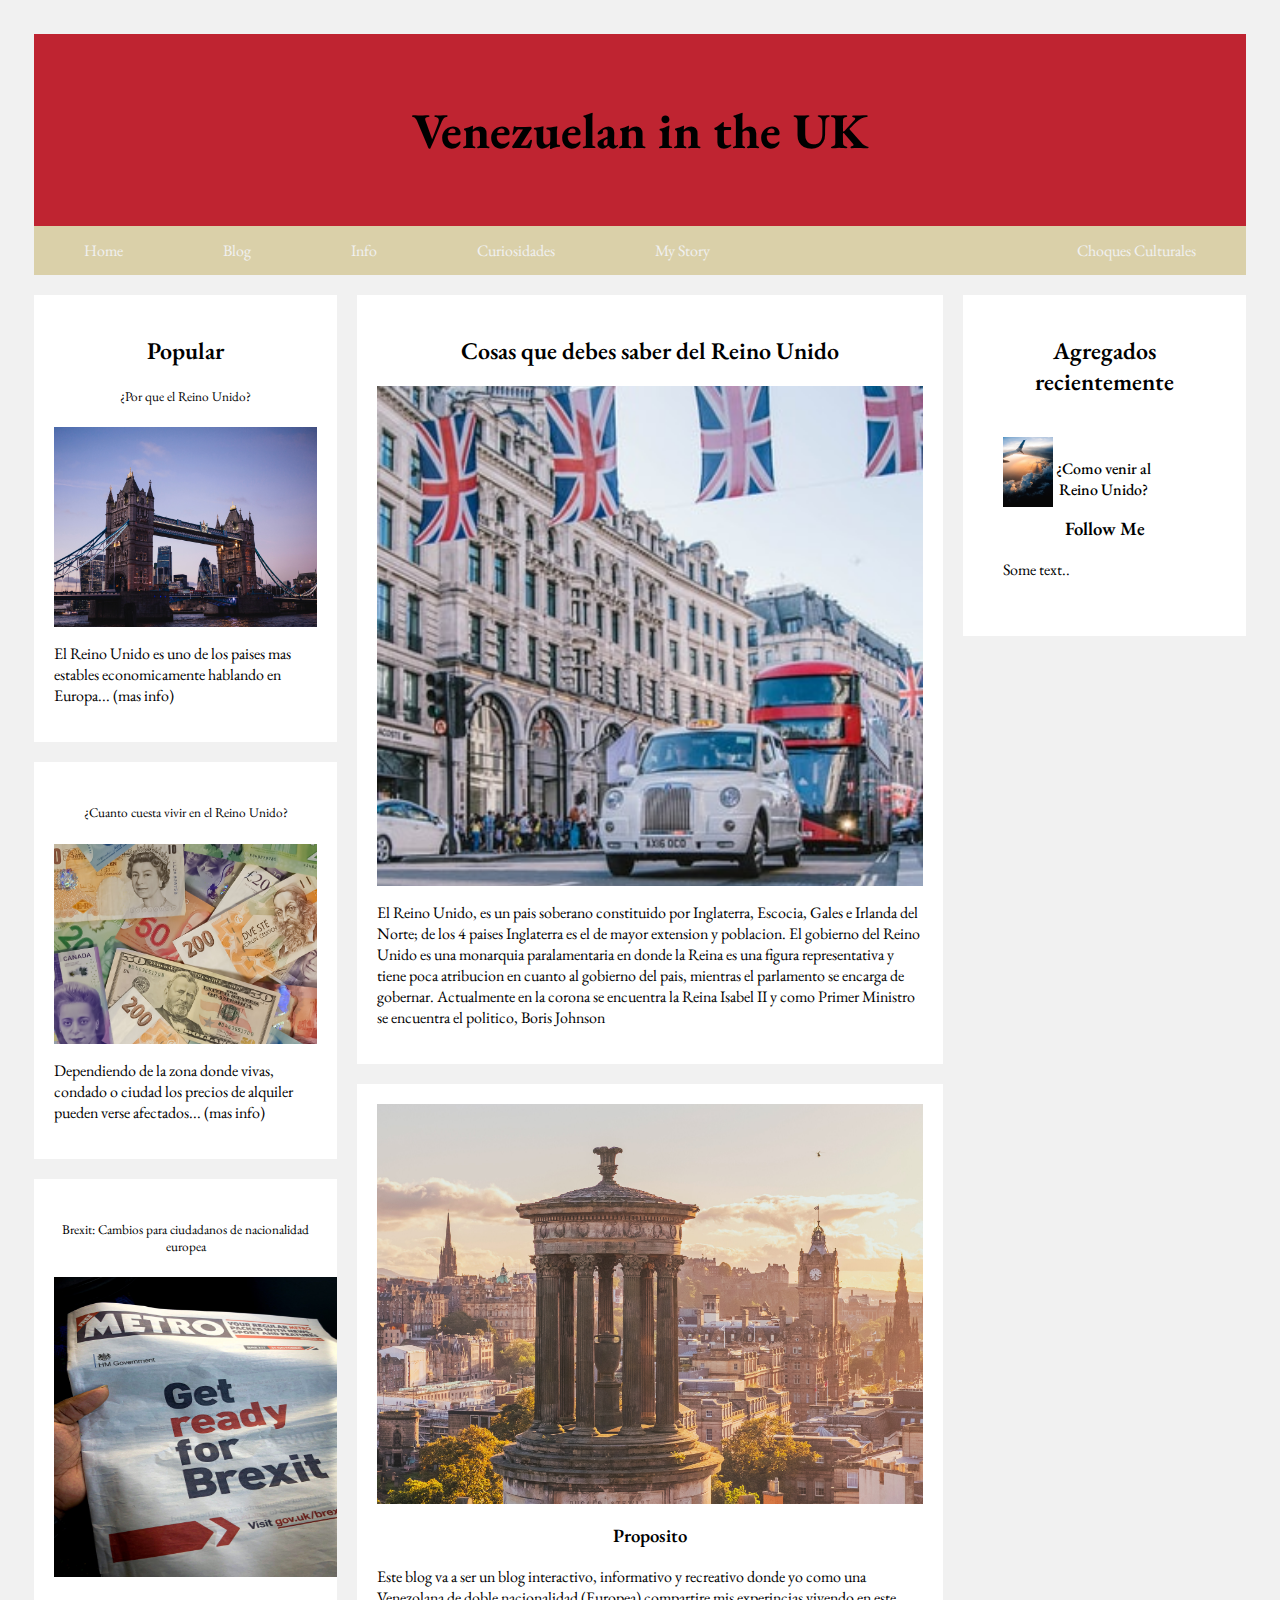
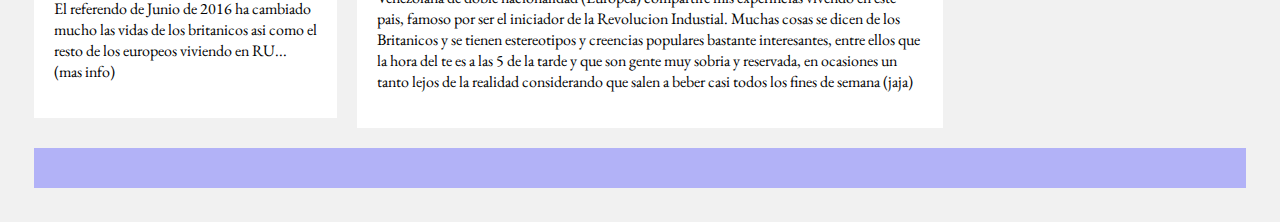
<file: index.html>
<!DOCTYPE html>
<html>
<head>
	<title> Venezuelan in the UK </title>
	<meta name="viewport" content="width=device-width, initial-scale=1">
	<link rel="stylesheet" type="text/css" href="CSS/style.css">
	<link href="https://fonts.googleapis.com/css2?family=EB+Garamond:ital,wght@0,400;0,500;0,600;0,615;0,700;1,400;1,600&display=swap" rel="stylesheet">
  
</head> 
<body>
	<div id="main"> <!--for mobile window to move #main needs to be added at the very top--> 
		<div class="header">
		  <h1>Venezuelan in the UK</h1>
		</div><!--ends header--> 

		<div class="topnav"><!--for desktop navigation --> 
		  <a href="index.html">Home</a>
		  <a href="blog.html">Blog</a>
		  <a href="info.html">Info</a>
		  <a href="curiosidades.html">Curiosidades</a>
		  <a href="chc.html" style="float:right">Choques Culturales</a>
		  <a href="story.html" style="float:left;">My Story</a>
        </div><!--ends top nav--> 

        <div id="mobile-menu"><!--for mobile navigation --> 
			<div id="mySidebar" class="sidebar">
					  <a href="javascript:void(0)" class="closebtn" onclick="closeNav()">×</a>
					  <a href="home.html">Home</a>
					  <a href="blog.html">Blog</a>
					  <a href="info.html">Info</a>
					  <a href="curiosidades.html">Curiosidades</a>
					  <a href="chc.html">Choques Culturales</a>
					  <a href="story">My Story</a>
			</div>

			
				  <button class="openbtn" onclick="openNav()" style="width: 200px !important; height: 100px;">☰ Menu </button>  
				  
			
        	
        </div><!--mobile menu ends --> 

		<div class="row"><!--starts row-->
		  <div class="leftcolumn">
		    <div class="card">
		      <h2>Popular</h2>
		      <h5>¿Por que el Reino Unido?</h5>
		      <div class="tb"></div>
		      <p>El Reino Unido es uno de los paises mas estables economicamente hablando en Europa... (mas info)</p>

		    </div><!--ends card--> 
		    <div class="card">
		      <h5>¿Cuanto cuesta vivir en el Reino Unido?</h5>
		      <div class="money"></div>
		      <p>Dependiendo de la zona donde vivas, condado o ciudad los precios de alquiler pueden verse afectados... (mas info)</p>
		    </div>
		     <div class="card">
		      <h5>Brexit: Cambios para ciudadanos de nacionalidad europea</h5>
		      <img src="img/brexit.jpg" style="height:300px; width: 300px;">
		      <p>El referendo de Junio de 2016 ha cambiado mucho las vidas de los britanicos asi como el resto de los europeos viviendo en RU... (mas info)</p>
		  </div>
		</div><!--ends left column--> 
		  <div class="middlecolumn">
		  	<div class="card">
		      <h2>Cosas que debes saber del Reino Unido</h2>
		      <div class="image-card"></div>
		      <p> El Reino Unido, es un pais soberano constituido por Inglaterra, Escocia, Gales e Irlanda del Norte; de los 4 paises Inglaterra es el de mayor extension y poblacion. El gobierno del Reino Unido es una monarquia paralamentaria en donde la Reina es una figura representativa y tiene poca atribucion en cuanto al gobierno del pais, mientras el parlamento se encarga de gobernar. Actualmente en la corona se encuentra la Reina Isabel II y como Primer Ministro se encuentra el politico, Boris Johnson</p>
		    </div>
		    <div class="card">
		      <div class="Edinburgh"></div>
		      <h3>Proposito</h3>
		      <p>
		      	Este blog va a ser un blog interactivo, informativo y recreativo donde yo como una Venezolana de doble nacionalidad (Europea) compartire mis experincias vivendo en este pais, famoso por ser el iniciador de la Revolucion Industial. Muchas cosas se dicen de los Britanicos y se tienen estereotipos y creencias populares bastante interesantes, entre ellos que la hora del te es a las 5 de la tarde y que son gente muy sobria y reservada, en ocasiones un tanto lejos de la realidad considerando que salen a beber casi todos los fines de semana (jaja)
		      </p>
		    </div>
		  </div><!--middle--> 
		  <div class="rightcolumn">
		    <div class="card">
		      <h2>Agregados recientemente</h2>
		   
		   <div class="card">
		     <div class="popular-images"><img src="img/plane.jpg" width="50" height="70">
             </div>
             <div class="popular-textboxes">
		      		<h4>¿Como venir al Reino Unido?</h4>
		      </div>
		   </div>

		    
		    <div class="card">
		      <h3>Follow Me</h3>
		      <p>Some text..</p>
		    </div>
		  </div><!--ends right column--> 
		</div> 
	</div><!--ends row-->

		<div class="footer">

		</div><!--ends footer --> 
</div><!-- ends main --> 
<script>
function openNav() {
  document.getElementById("mySidebar").style.width = "250px";
  document.getElementById("main").style.marginLeft = "250px";
}

function closeNav() {
  document.getElementById("mySidebar").style.width = "0";
  document.getElementById("main").style.marginLeft= "0";
}
</script>

</body>
</html>
</file>
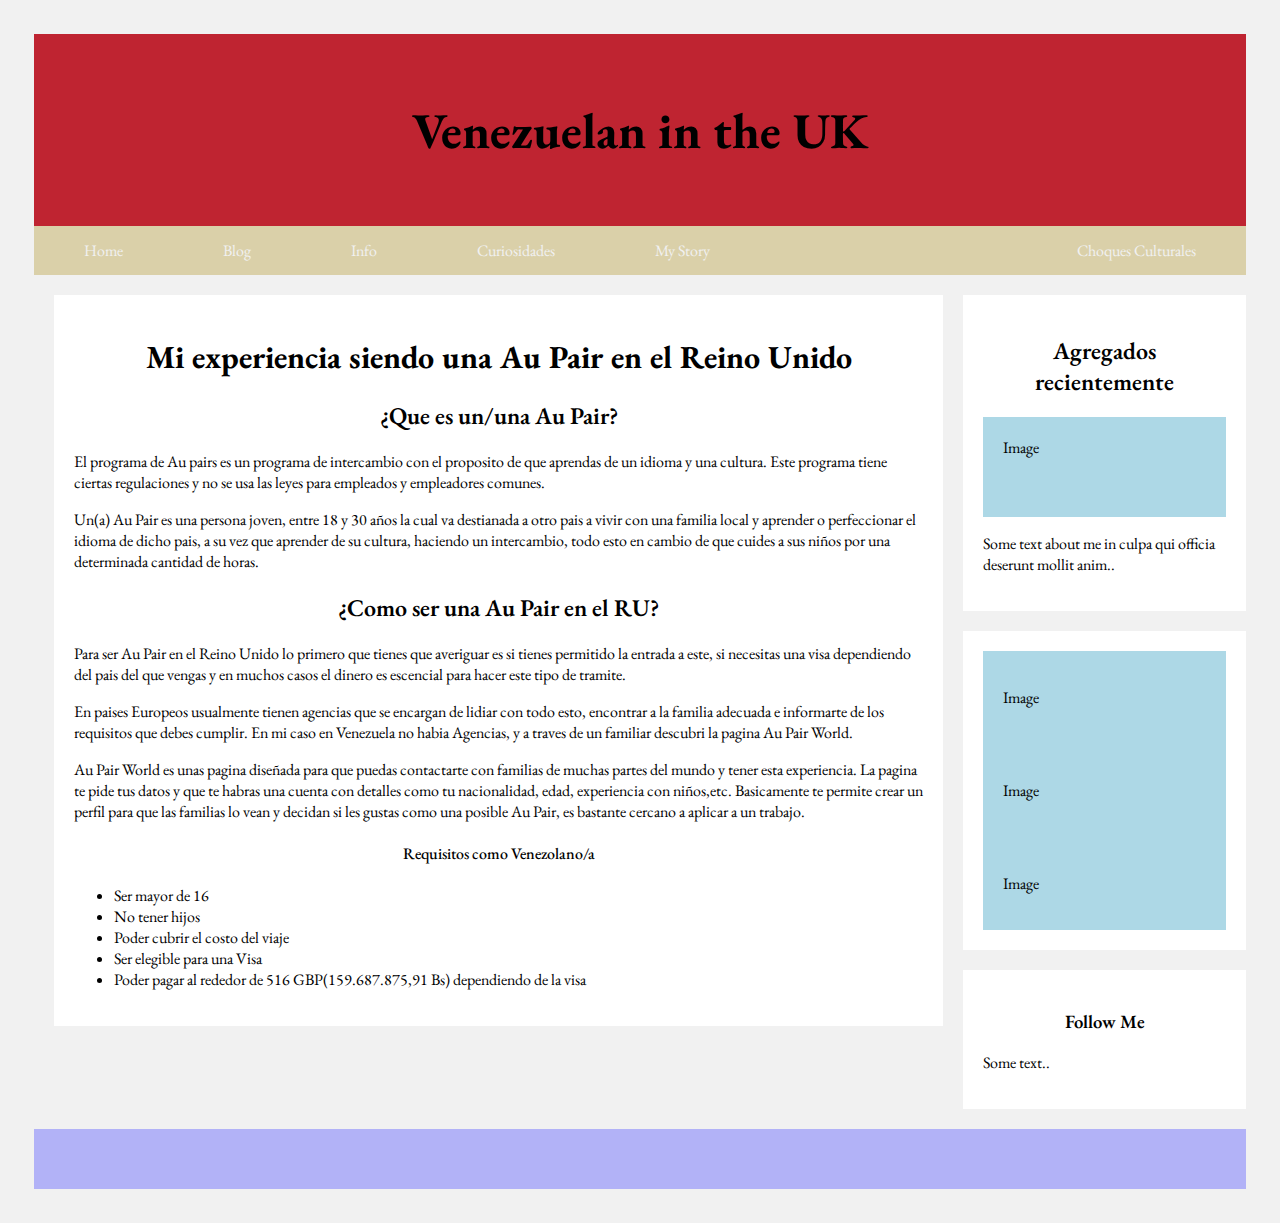
<file: Au Pair.html>
<!DOCTYPE html>
<html>
<head>
	<title> Venezuelan in the UK </title>
	<meta name="viewport" content="width=device-width, initial-scale=1">
	<link rel="stylesheet" type="text/css" href="CSS/style.css">
	<link href="https://fonts.googleapis.com/css2?family=EB+Garamond:ital,wght@0,400;0,500;0,600;0,615;0,700;1,400;1,600&display=swap" rel="stylesheet">
</head>
<body>
    <div id="main"> <!--for mobile window to move #main needs to be added at the very top--> 
		<div class="header">
		  <h1>Venezuelan in the UK</h1>
		</div>

		<div class="topnav"><!--for desktop navigation --> 
		  <a href="index.html">Home</a>
		  <a href="blog.html">Blog</a>
		  <a href="info.html">Info</a>
		  <a href="curiosidades.html">Curiosidades</a>
		  <a href="chc.html" style="float:right">Choques Culturales</a>
		  <a href="story.html" style="float:left;">My Story</a>
		</div><!--ends top nav--> 

		<div id="mobile-menu"><!--for mobile navigation --> 
			<div id="mySidebar" class="sidebar">
					  <a href="javascript:void(0)" class="closebtn" onclick="closeNav()">×</a>
					  <a href="index.html">Home</a>
					  <a href="blog.html">Blog</a>
					  <a href="info.html">Info</a>
					  <a href="curiosidades.html">Curiosidades</a>
					  <a href="chc.html">Choques Culturales</a>
					  <a href="story.html">My Story</a>
			</div>

			
				  <button class="openbtn" onclick="openNav()" style="width: 200px !important; height: 100px;">☰ Menu </button>  
				  
			
        	
        </div><!--mobile menu ends --> 
         
         <div class="row"><!--starts row-->
		  <div class="columnl">
		  	<div class="card">

		  	  <h1>Mi experiencia siendo una Au Pair en el Reino Unido</h1>
		  	  <h2>¿Que es un/una Au Pair?</h2>
              <p> El programa de Au pairs es un programa de intercambio con el proposito de que aprendas de un idioma y una cultura. Este programa tiene ciertas regulaciones y no se usa las leyes para empleados y empleadores comunes. </p>

              <p> Un(a) Au Pair es una persona joven, entre 18 y 30 años la cual va destianada a otro pais a vivir con una familia local y aprender o perfeccionar el idioma de dicho pais, a su vez que aprender de su cultura, haciendo un intercambio, todo esto en cambio de que cuides a sus niños por una determinada cantidad de horas.</p>

		      <h2>¿Como ser una Au Pair en el RU?</h2>
		     <div class="photo"></div>

		      <p> Para ser Au Pair en el Reino Unido lo primero que tienes que averiguar es si tienes permitido la entrada a este, si necesitas una visa dependiendo del pais del que vengas y en muchos casos el dinero es escencial para hacer este tipo de tramite.
		     </p>

		      <p> En paises Europeos usualmente tienen agencias que se encargan de lidiar con todo esto, encontrar a la familia adecuada e informarte de los requisitos que debes cumplir. En mi caso en Venezuela no habia Agencias, y a traves de un familiar descubri la pagina Au Pair World.
		      </p>
               
              <p>Au Pair World es unas pagina diseñada para que puedas contactarte con familias de muchas partes del mundo y tener esta experiencia. La pagina te pide tus datos y que te habras una cuenta con detalles como tu nacionalidad, edad, experiencia con niños,etc. Basicamente te permite crear un perfil para que las familias lo vean y decidan si les gustas como una posible Au Pair, es bastante cercano a aplicar a un trabajo.</p>
              <h4>Requisitos como Venezolano/a</h4>
              <ul>
              	<li>Ser mayor de 16</li>
              	<li>No tener hijos</li>
              	<li>Poder cubrir el costo del viaje</li>
              	<li>Ser elegible para una Visa</li>
              	<li>Poder pagar al rededor de 516 GBP(159.687.875,91 Bs) dependiendo de la visa </li>
              </ul>
		      
		  
          </div>    
		  </div><!--middle--> 
          
		<div class="rightcolumn">
		    <div class="card">
		      <h2>Agregados recientemente</h2>
		      <div class="fakeimg" style="height:100px;">Image</div>
		      <p>Some text about me in culpa qui officia deserunt mollit anim..</p>
		    </div>
		    <div class="card">
		  
		      <div class="fakeimg"><p>Image</p></div>
		      <div class="fakeimg"><p>Image</p></div>
		      <div class="fakeimg"><p>Image</p></div>
		    </div>
		    <div class="card">
		      <h3>Follow Me</h3>
		      <p>Some text..</p>
		    </div>
		  </div><!--ends right column--> 
		</div><!--ends row--> 

		<div class="footer">
		  <h2></h2>
		</div><!--ends footer --> 
</div><!-- ends main --> 
<script>
function openNav() {
  document.getElementById("mySidebar").style.width = "250px";
  document.getElementById("main").style.marginLeft = "250px";
}

function closeNav() {
  document.getElementById("mySidebar").style.width = "0";
  document.getElementById("main").style.marginLeft= "0";
}
</script>
	</body>
	</html>
</file>
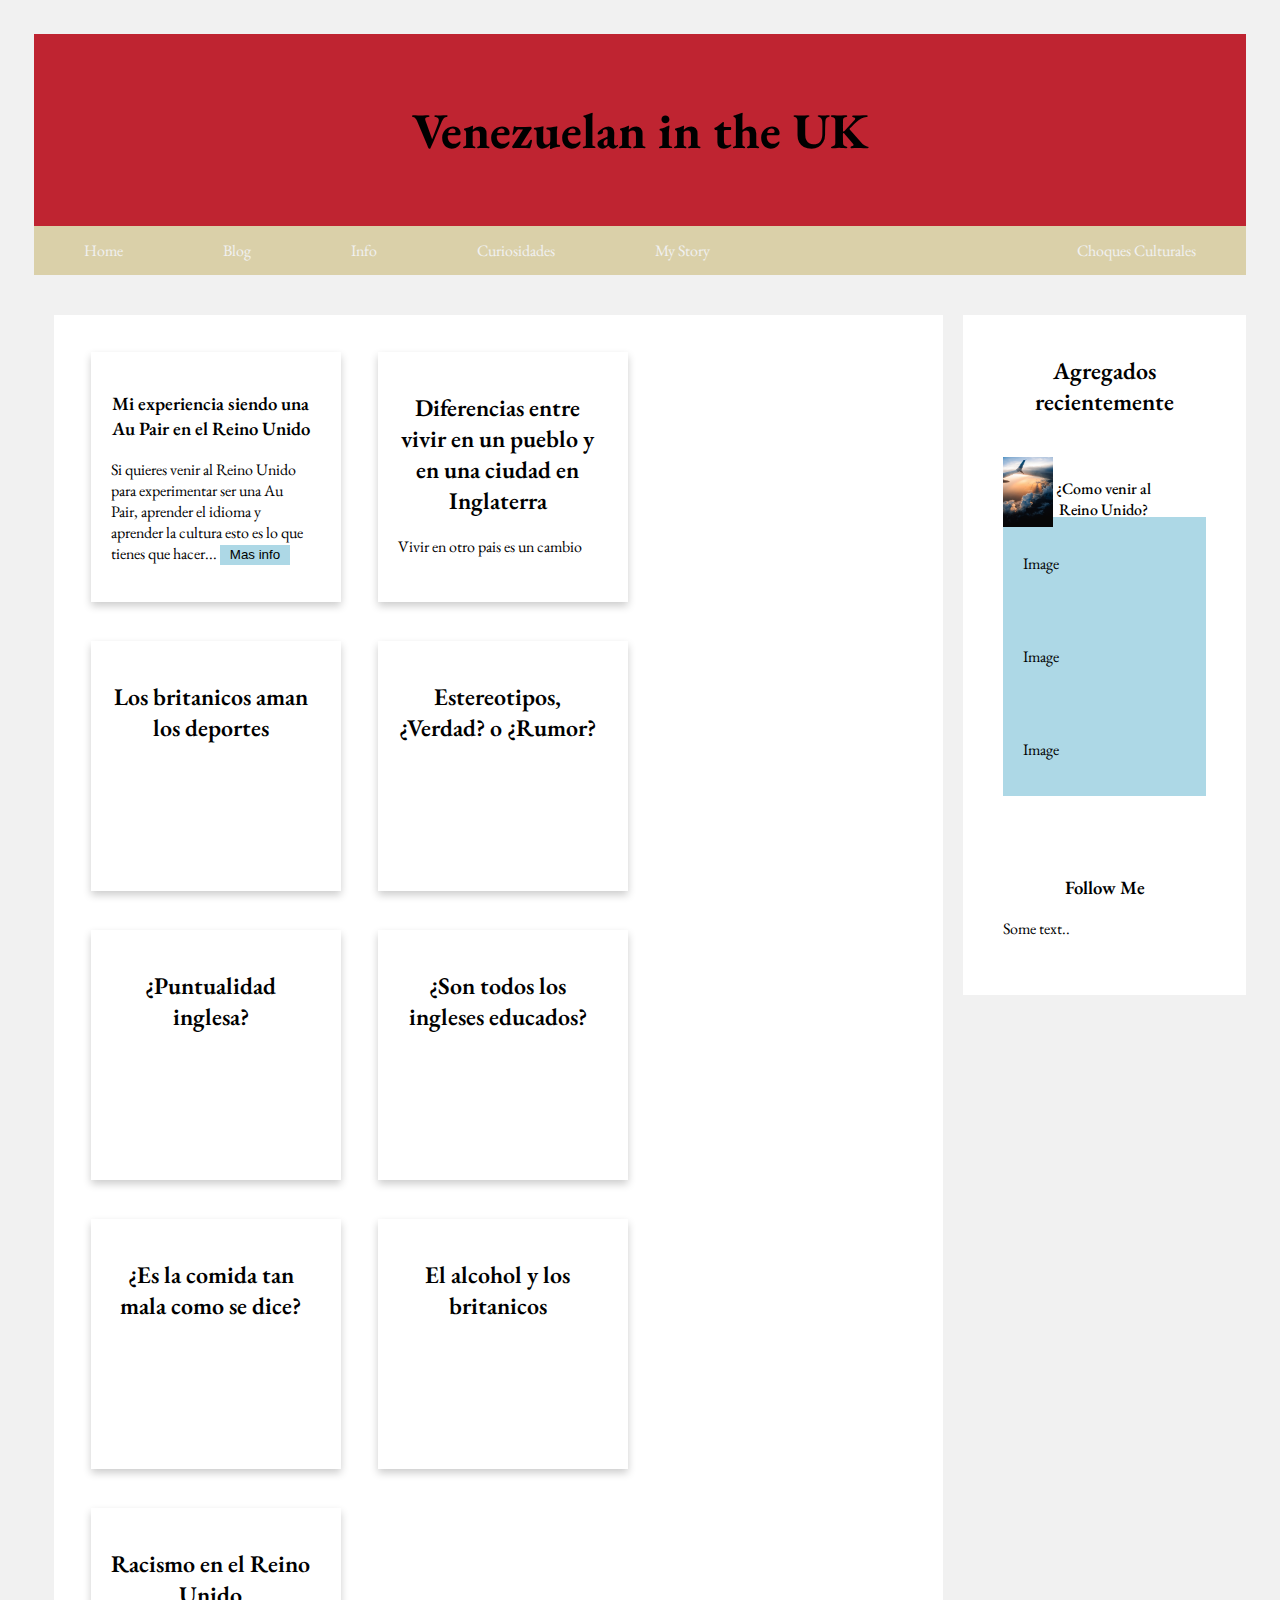
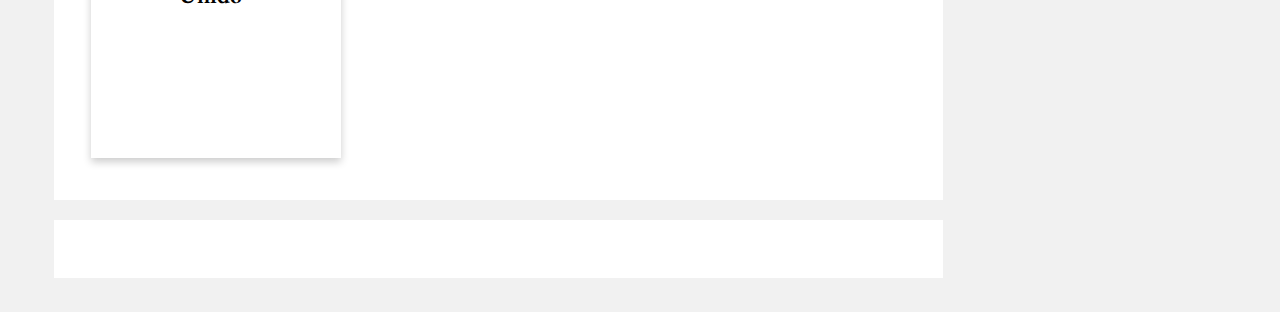
<file: blog.html>
<!DOCTYPE html>
<html>
<head>
	<title> Venezuelan in the UK </title>
	<meta name="viewport" content="width=device-width, initial-scale=1">
	<link rel="stylesheet" type="text/css" href="CSS/style.css">
	<link href="https://fonts.googleapis.com/css2?family=EB+Garamond:ital,wght@0,400;0,500;0,600;0,615;0,700;1,400;1,600&display=swap" rel="stylesheet">
</head>
<body>
    <div id="main"> <!--for mobile window to move #main needs to be added at the very top--> 
       <div class="header">
		 <h1>Venezuelan in the UK</h1>
	   </div>

		<div class="topnav"><!--for desktop navigation --> 
		  <a href="index.html">Home</a>
		  <a href="blog.html">Blog</a>
		  <a href="info.html">Info</a>
		  <a href="curiosidades.html">Curiosidades</a>
		  <a href="chc.html" style="float:right">Choques Culturales</a>
		  <a href="story.html" style="float:left;">My Story</a>
		</div><!--ends top nav--> 

		<div id="mobile-menu"><!--for mobile navigation --> 
			<div id="mySidebar" class="sidebar">
					  <a href="javascript:void(0)" class="closebtn" onclick="closeNav()">×</a>
					  <a href="index.html">Home</a>
					  <a href="blog.html">Blog</a>
					  <a href="info.html">Info</a>
					  <a href="curiosidades.html">Curiosidades</a>
					  <a href="chc.html">Choques Culturales</a>
					  <a href="story.html">My Story</a>
			</div>

			
				  <button class="openbtn" onclick="openNav()" style="width: 200px !important; height: 100px;">☰ Menu </button>  
				  
			
        	
        </div><!--mobile menu ends --> 

       <div class="row"><!--starts row-->
		  <div class="columnl">
		  	<div class="card">
		      <div class="boxes"> <!--starts first box-->
		      	<div class="text-boxes"> 
		      		<h3>Mi experiencia siendo una Au Pair en el Reino Unido</h3></a>
		      		<p> Si quieres venir al Reino Unido para experimentar ser una Au Pair, aprender el idioma y aprender la cultura esto es lo que tienes que hacer... <button><a href="Au Pair.html">Mas info</a></button></p>
		      		
		      	</div>
		      </div>

		      <div class="boxes"> <!--starts second text box-->
		        <div class="text-boxes">
		      	  <h2>Diferencias entre vivir en un pueblo y en una ciudad en Inglaterra</h2>
		      	  <p>Vivir en otro pais es un cambio </p>
		      	  
		        </div>
		      </div>

		      <div class="boxes">
		      	<div class="text-boxes">
		          <h2>Los britanicos aman los deportes</h2>
		          <p></p>
		        </div>
		      </div>
		      
		      <div class="boxes"> 
                <div class="text-boxes">
		          <h2>Estereotipos, ¿Verdad? o ¿Rumor?</h2>
		          <p></p>
		        </div>
		      </div>
		      
		      <div class="boxes">
		      	<div class="text-boxes">
		          <h2>¿Puntualidad inglesa?</h2>
		          <p></p>
                </div>
		     </div>
              
              <div class="boxes">
              	<div class="text-boxes">
                  <h2>¿Son todos los ingleses educados?</h2>
                  <p></p>
                </div>
              </div>
		      
		      <div class="boxes">
		      	<div class="text-boxes">
		          <h2>¿Es la comida tan mala como se dice?</h2>
		          <p></p>
                </div>
		      </div>
              
              <div class="boxes">
              	<div class="text-boxes">
                  <h2>El alcohol y los britanicos</h2>
                  <p></p>
                </div>
             </div>
		      
		      <div class="boxes">
		      	<div class="text-boxes">
		          <h2>Racismo en el Reino Unido</h2>
		          <p></p>
                </div>
		      </div>

		    </div><!--ends card --> 
		    <div class="card">
		      <h3></h3>
		      <p>
		      	
		      </p>
		    </div>
		  </div><!--middle--> 

		<div class="rightcolumn">
		    <div class="card">
		      <h2>Agregados recientemente</h2>
		   
		   <div class="card">
		     <div class="popular-images"><img src="img/plane.jpg" width="50" height="70">
             </div>
             <div class="popular-textboxes">
		      		<h4>¿Como venir al Reino Unido?</h4>
		      </div>
		   </div>

		    <div class="card">
		  
		      <div class="fakeimg"><p>Image</p></div>
		      <div class="fakeimg"><p>Image</p></div>
		      <div class="fakeimg"><p>Image</p></div>
		    </div>
		    <div class="card">
		      <h3>Follow Me</h3>
		      <p>Some text..</p>
		    </div>
		  </div><!--ends right column--> 
		</div><!--ends row--> 

		<div class="footer">
		  <h2></h2>
		</div><!--ends footer --> 
</div><!-- ends main --> 
<script>
function openNav() {
  document.getElementById("mySidebar").style.width = "250px";
  document.getElementById("main").style.marginLeft = "250px";
}

function closeNav() {
  document.getElementById("mySidebar").style.width = "0";
  document.getElementById("main").style.marginLeft= "0";
}
</script>

	</body>
	</html>
</file>
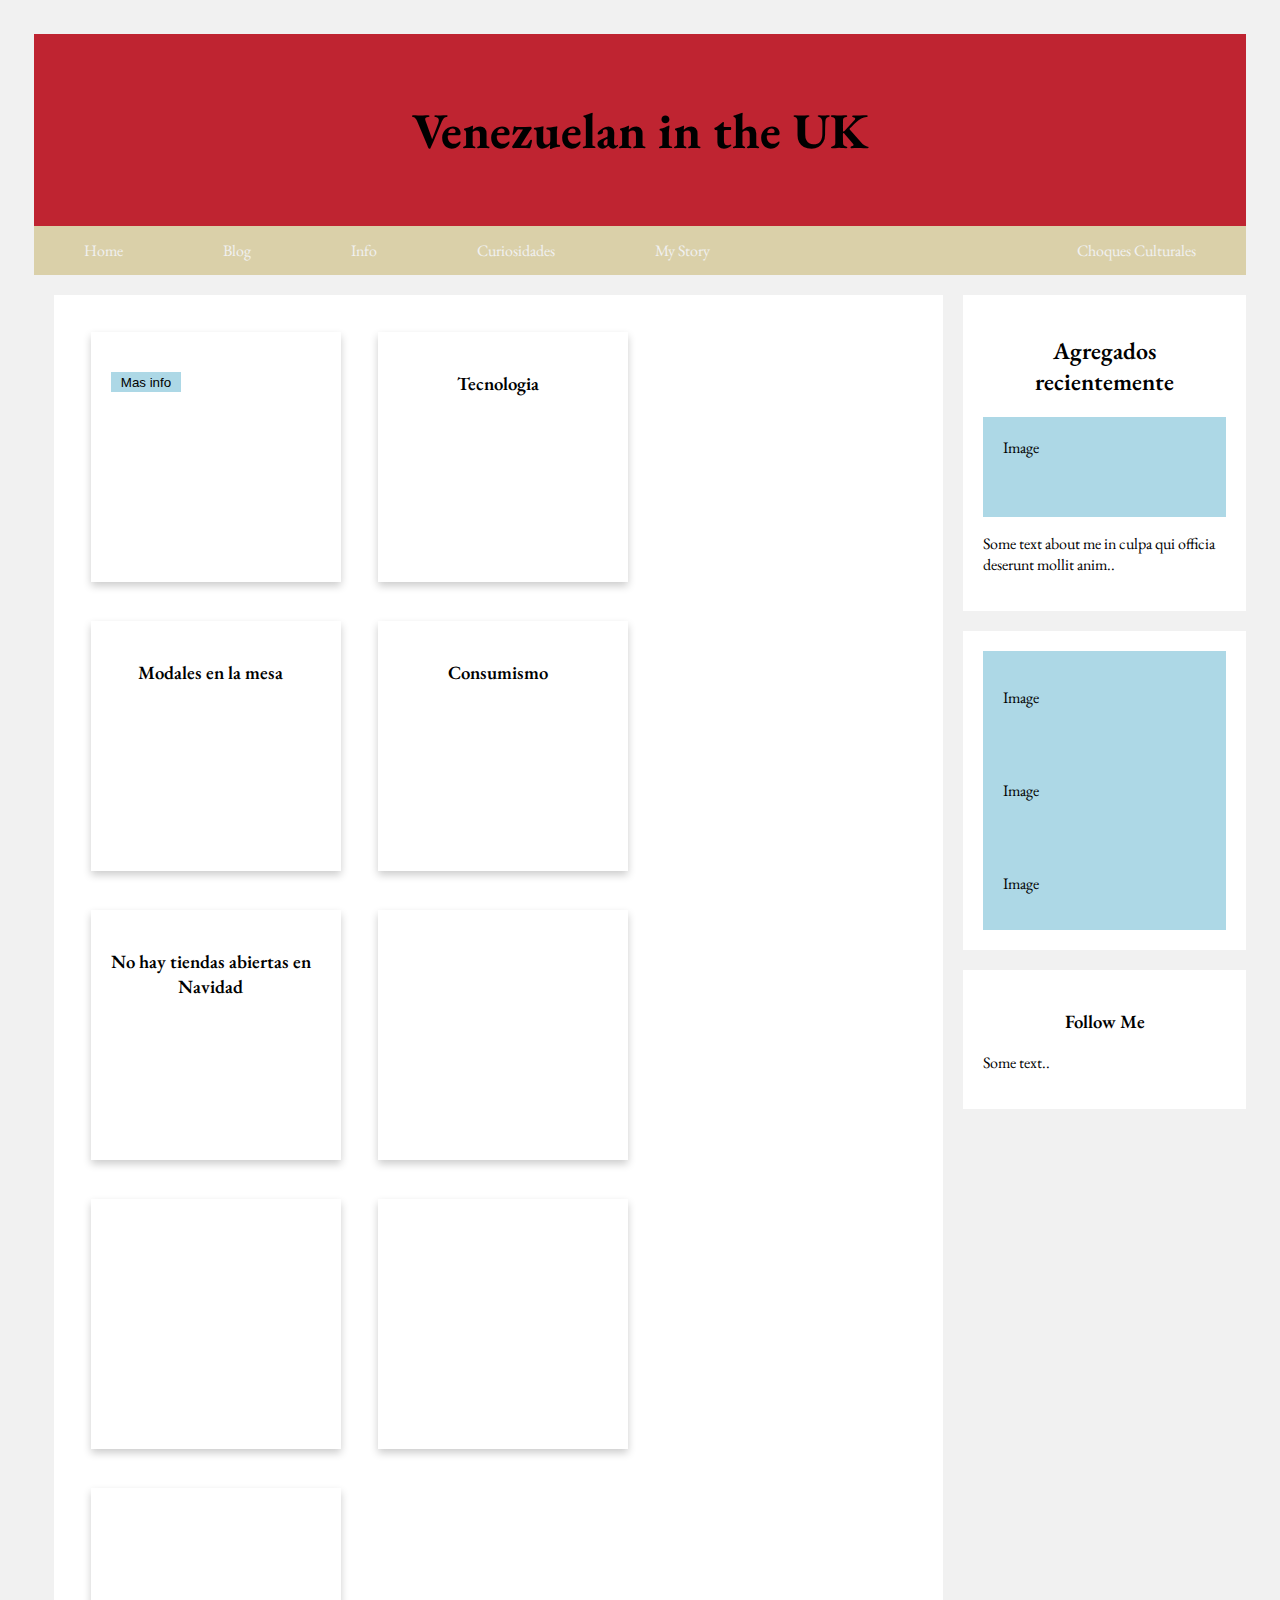
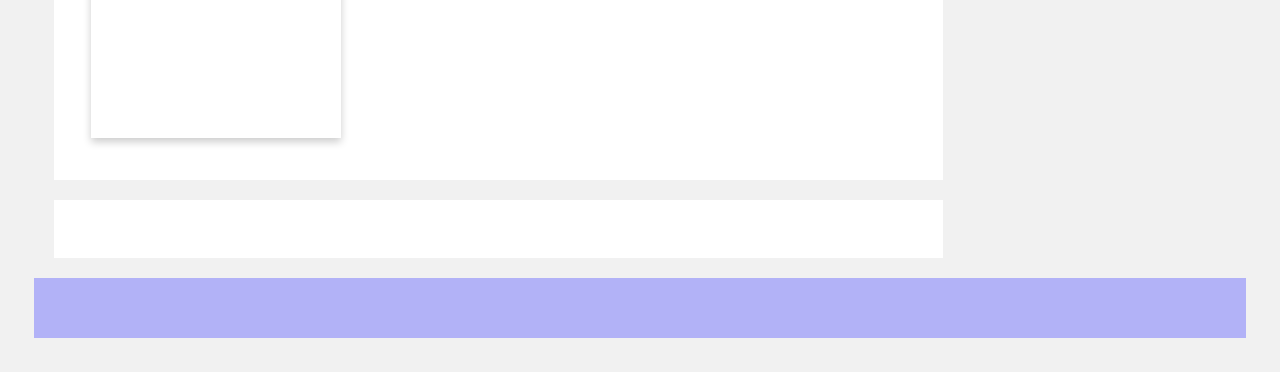
<file: chc.html>
<!DOCTYPE html>
<html>
<head>
	<title> Venezuelan in the UK </title>
	<meta name="viewport" content="width=device-width, initial-scale=1">
	<link rel="stylesheet" type="text/css" href="CSS/style.css">
	<link href="https://fonts.googleapis.com/css2?family=EB+Garamond:ital,wght@0,400;0,500;0,600;0,615;0,700;1,400;1,600&display=swap" rel="stylesheet">
</head>
<body>
	<div id="main"> <!--for mobile window to move #main needs to be added at the very top--> 
        <div class="header">
		  <h1>Venezuelan in the UK</h1>
		</div>

		<div class="topnav"><!--for desktop navigation --> 
		  <a href="index.html">Home</a>
		  <a href="blog.html">Blog</a>
		  <a href="info.html">Info</a>
		  <a href="curiosidades.html">Curiosidades</a>
		  <a href="chc.html" style="float:right">Choques Culturales</a>
		  <a href="story.html" style="float:left;">My Story</a>
		</div><!--ends top nav--> 

		<div id="mobile-menu"><!--for mobile navigation --> 
			<div id="mySidebar" class="sidebar">
					  <a href="javascript:void(0)" class="closebtn" onclick="closeNav()">×</a>
					  <a href="home.html">Home</a>
					  <a href="blog.html">Blog</a>
					  <a href="info.html">Info</a>
					  <a href="curiosidades.html">Curiosidades</a>
					  <a href="chc.html">Choques Culturales</a>
					  <a href="story.html">My Story</a>
			</div>

			
				  <button class="openbtn" onclick="openNav()" style="width: 200px !important; height: 100px;">☰ Menu </button>  
				  
			
        	
        </div><!--mobile menu ends --> 

       <div class="row"><!--starts row-->
		  <div class="columnl">
		  	<div class="card">
		      <div class="boxes"> <!--starts first box-->
		      	<div class="text-boxes"> 
		      		<h3></h3>
		      		<p> </p>
		      		<button>Mas info</button>
		      	</div>
		      </div>

		      <div class="boxes"> <!--starts second text box-->
		        <div class="text-boxes">
		      	  <h3>Tecnologia</h3>
		      	  <p></p>
		        </div>
		      </div>

		      <div class="boxes">
		      	<div class="text-boxes">
		          <h3>Modales en la mesa</h3>
		          <p></p>
		        </div>
		      </div>
		      
		      <div class="boxes"> 
                <div class="text-boxes">
		          <h3> Consumismo </h3>
		          <p></p>
		        </div>
		      </div>
		      
		      <div class="boxes">
		      	<div class="text-boxes">
		          <h3>No hay tiendas abiertas en Navidad</h3>
		          <p></p>
                </div>
		     </div>
              
              <div class="boxes">
              	<div class="text-boxes">
                  <h3></h3>
                  <p></p>
                </div>
              </div>
		      
		      <div class="boxes">
		      	<div class="text-boxes">
		          <h3></h3>
		          <p></p>
                </div>
		      </div>
              
              <div class="boxes">
              	<div class="text-boxes">
                  <h3></h3>
                  <p></p>
                </div>
             </div>
		      
		      <div class="boxes">
		      	<div class="text-boxes">
		          <h3></h3>
		          <p></p>
                </div>
		      </div>

		    </div><!--ends card --> 
		    <div class="card">
		      <h3></h3>
		      <p>
		      	
		      </p>
		    </div>
		  </div><!--middle--> 
		<div class="rightcolumn">
		    <div class="card">
		      <h2>Agregados recientemente</h2>
		      <div class="fakeimg" style="height:100px;">Image</div>
		      <p>Some text about me in culpa qui officia deserunt mollit anim..</p>
		    </div>
		    <div class="card">
		 
		      <div class="fakeimg"><p>Image</p></div>
		      <div class="fakeimg"><p>Image</p></div>
		      <div class="fakeimg"><p>Image</p></div>
		    </div>
		    <div class="card">
		      <h3>Follow Me</h3>
		      <p>Some text..</p>
		    </div>
		  </div><!--ends right column--> 
		</div><!--ends row--> 

		<div class="footer">
		  <h2></h2>
		</div><!--ends footer --> 
</div><!-- ends main --> 
<script>
function openNav() {
  document.getElementById("mySidebar").style.width = "250px";
  document.getElementById("main").style.marginLeft = "250px";
}

function closeNav() {
  document.getElementById("mySidebar").style.width = "0";
  document.getElementById("main").style.marginLeft= "0";
}
</script>
</body>	
</html>
</file>
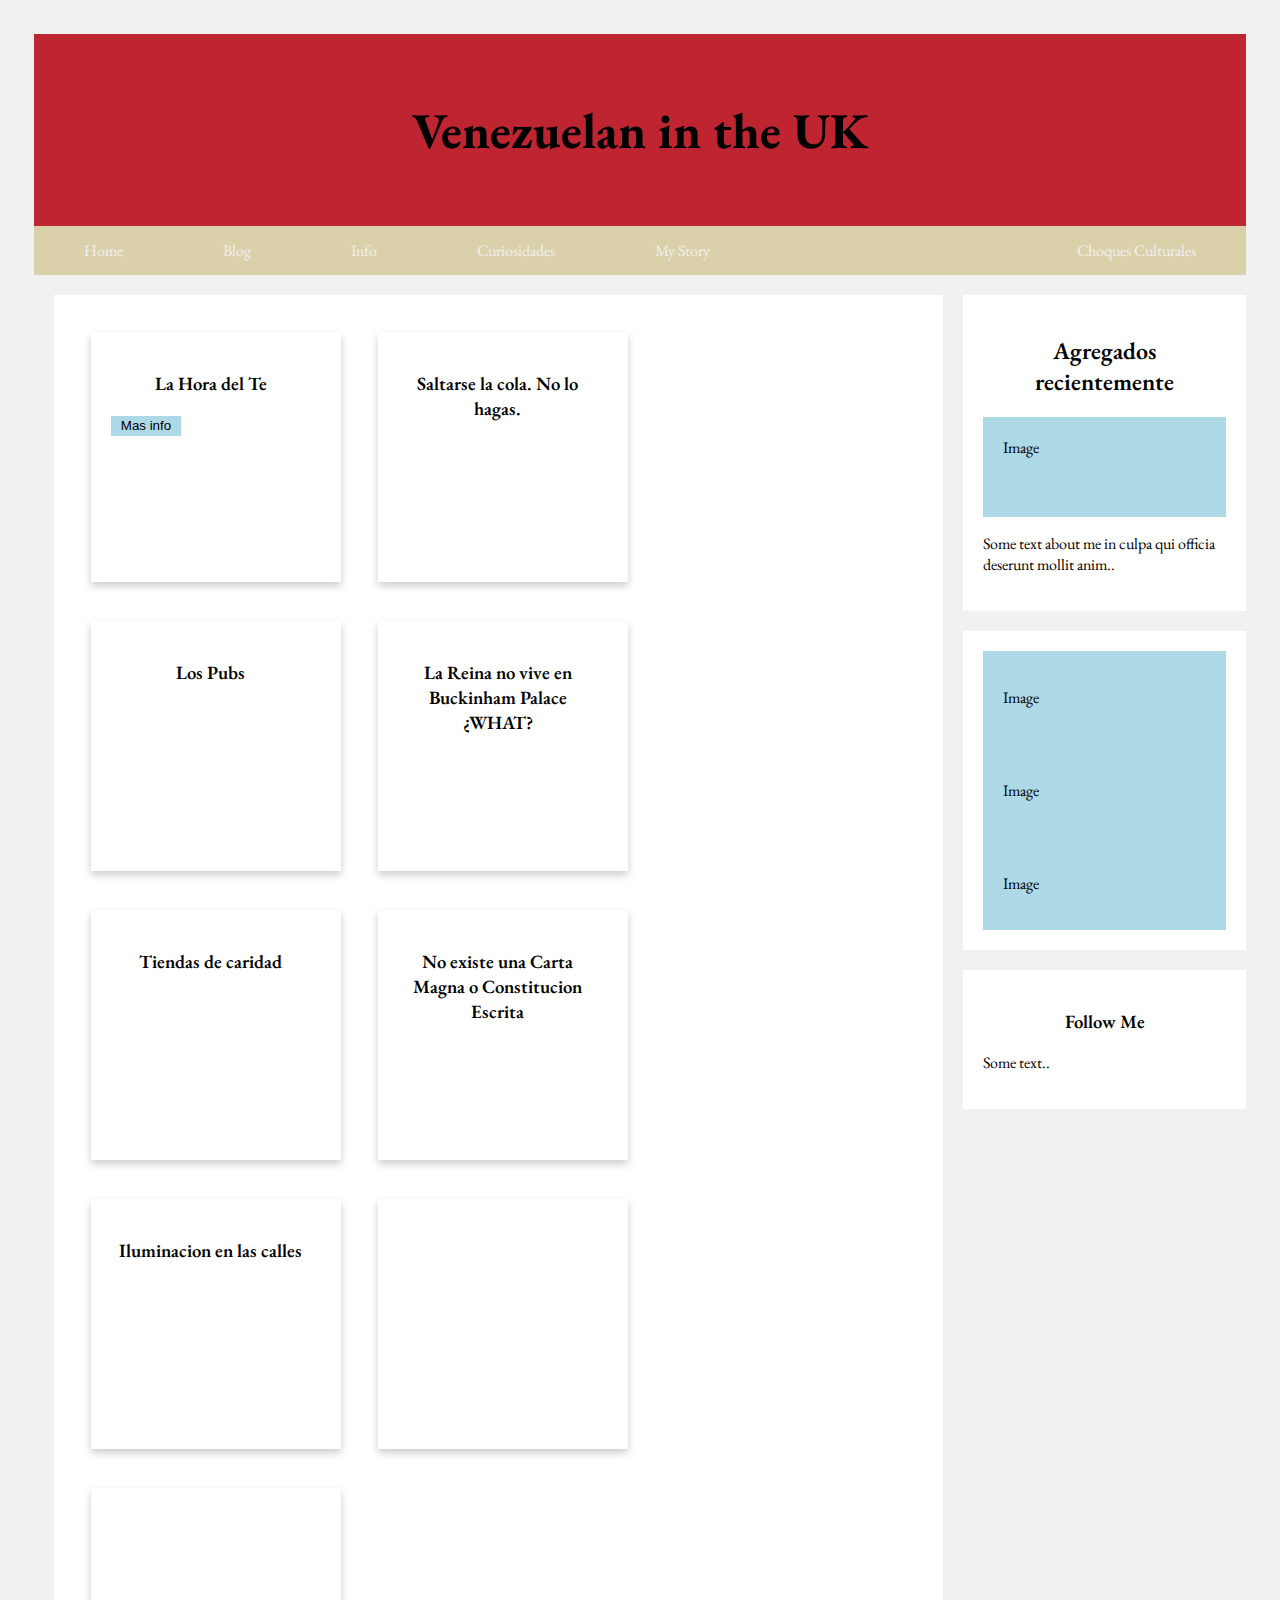
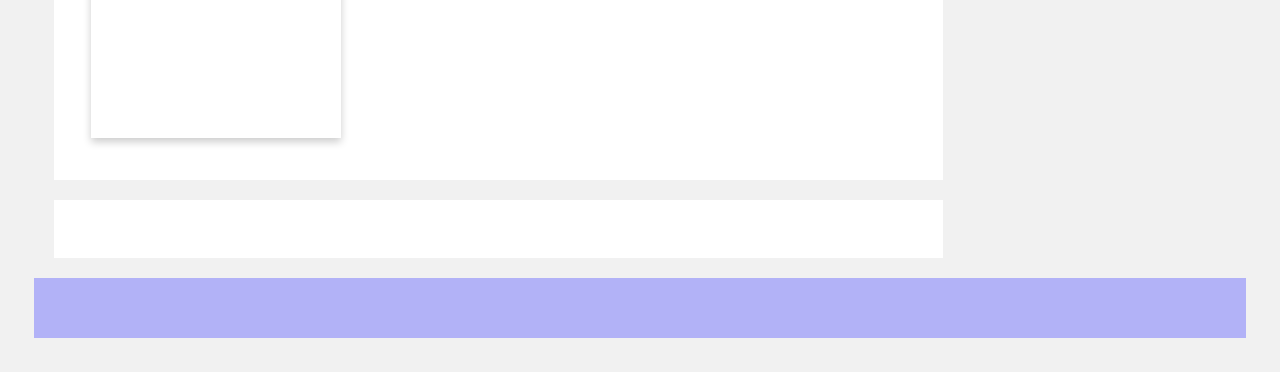
<file: curiosidades.html>
<!DOCTYPE html>
<html>
<head>
	<title> Venezuelan in the UK </title>
	<meta name="viewport" content="width=device-width, initial-scale=1">
	<link rel="stylesheet" type="text/css" href="CSS/style.css">
	<link href="https://fonts.googleapis.com/css2?family=EB+Garamond:ital,wght@0,400;0,500;0,600;0,615;0,700;1,400;1,600&display=swap" rel="stylesheet">
</head>
<body>
	<div id="main"> <!--for mobile window to move #main needs to be added at the very top--> 
         <div class="header">
		   <h1>Venezuelan in the UK</h1>
		 </div>

		<div class="topnav"><!--for desktop navigation --> 
		 <a href="index.html">Home</a>
		  <a href="blog.html">Blog</a>
		  <a href="info.html">Info</a>
		  <a href="curiosidades.html">Curiosidades</a>
		  <a href="chc.html" style="float:right">Choques Culturales</a>
		  <a href="story.html" style="float:left;">My Story</a>
		</div><!--ends top nav--> 

		<div id="mobile-menu"><!--for mobile navigation --> 
			<div id="mySidebar" class="sidebar">
					  <a href="javascript:void(0)" class="closebtn" onclick="closeNav()">×</a>
					  <a href="index.html">Home</a>
					  <a href="blog.html">Blog</a>
					  <a href="info.html">Info</a>
					  <a href="curiosidades.html">Curiosidades</a>
					  <a href="chc.html">Choques Culturales</a>
					  <a href="story.html">My Story</a>
			</div>

			
				  <button class="openbtn" onclick="openNav()" style="width: 200px !important; height: 100px;">☰ Menu </button>  
				  
			
        	
        </div><!--mobile menu ends --> 
		
		<div class="row"><!--starts row-->
		  <div class="columnl">
		  	<div class="card">
		      <div class="boxes"> <!--starts first box-->
		      	<div class="text-boxes"> 
		      		<h3>La Hora del Te</h3>
		      		<p> </p>
		      		<button>Mas info</button>
		      	</div>
		      </div>

		      <div class="boxes"> <!--starts second text box-->
		        <div class="text-boxes">
		      	  <h3>Saltarse la cola. No lo hagas.</h3>
		      	  <p></p>
		        </div>
		      </div>

		      <div class="boxes">
		      	<div class="text-boxes">
		          <h3>Los Pubs</h3>
		          <p></p>
		        </div>
		      </div>
		      
		      <div class="boxes"> 
                <div class="text-boxes">
		          <h3>La Reina no vive en Buckinham Palace ¿WHAT?</h3>
		          <p></p>
		        </div>
		      </div>
		      
		      <div class="boxes">
		      	<div class="text-boxes">
		          <h3>Tiendas de caridad</h3>
		          <p></p>
                </div>
		     </div>
              
              <div class="boxes">
              	<div class="text-boxes">
                  <h3>No existe una Carta Magna o Constitucion Escrita</h3>
                  <p></p>
                </div>
              </div>
		      
		      <div class="boxes">
		      	<div class="text-boxes">
		          <h3>Iluminacion en las calles</h3>
		          <p></p>
                </div>
		      </div>
              
              <div class="boxes">
              	<div class="text-boxes">
                  <h3></h3>
                  <p></p>
                </div>
             </div>
		      
		      <div class="boxes">
		      	<div class="text-boxes">
		          <h2></h2>
		          <p></p>
                </div>
		      </div>

		    </div><!--ends card --> 
		    <div class="card">
		      <h3></h3>
		      <p>
		      	
		      </p>
		    </div>
		  </div><!--middle--> 

      

		<div class="rightcolumn">
		    <div class="card">
		      <h2>Agregados recientemente</h2>
		      <div class="fakeimg" style="height:100px;">Image</div>
		      <p>Some text about me in culpa qui officia deserunt mollit anim..</p>
		    </div>
		    <div class="card">
		      <div class="fakeimg"><p>Image</p></div>
		      <div class="fakeimg"><p>Image</p></div>
		      <div class="fakeimg"><p>Image</p></div>
		    </div>
		    <div class="card">
		      <h3>Follow Me</h3>
		      <p>Some text..</p>
		    </div>
		  </div><!--ends right column--> 
		</div><!--ends row--> 

		<div class="footer">
		  <h2></h2>
		</div><!--ends footer --> 
</div><!-- ends main --> 
<script>
function openNav() {
  document.getElementById("mySidebar").style.width = "250px";
  document.getElementById("main").style.marginLeft = "250px";
}

function closeNav() {
  document.getElementById("mySidebar").style.width = "0";
  document.getElementById("main").style.marginLeft= "0";
}
</script>
	</body>
	</html>
</file>
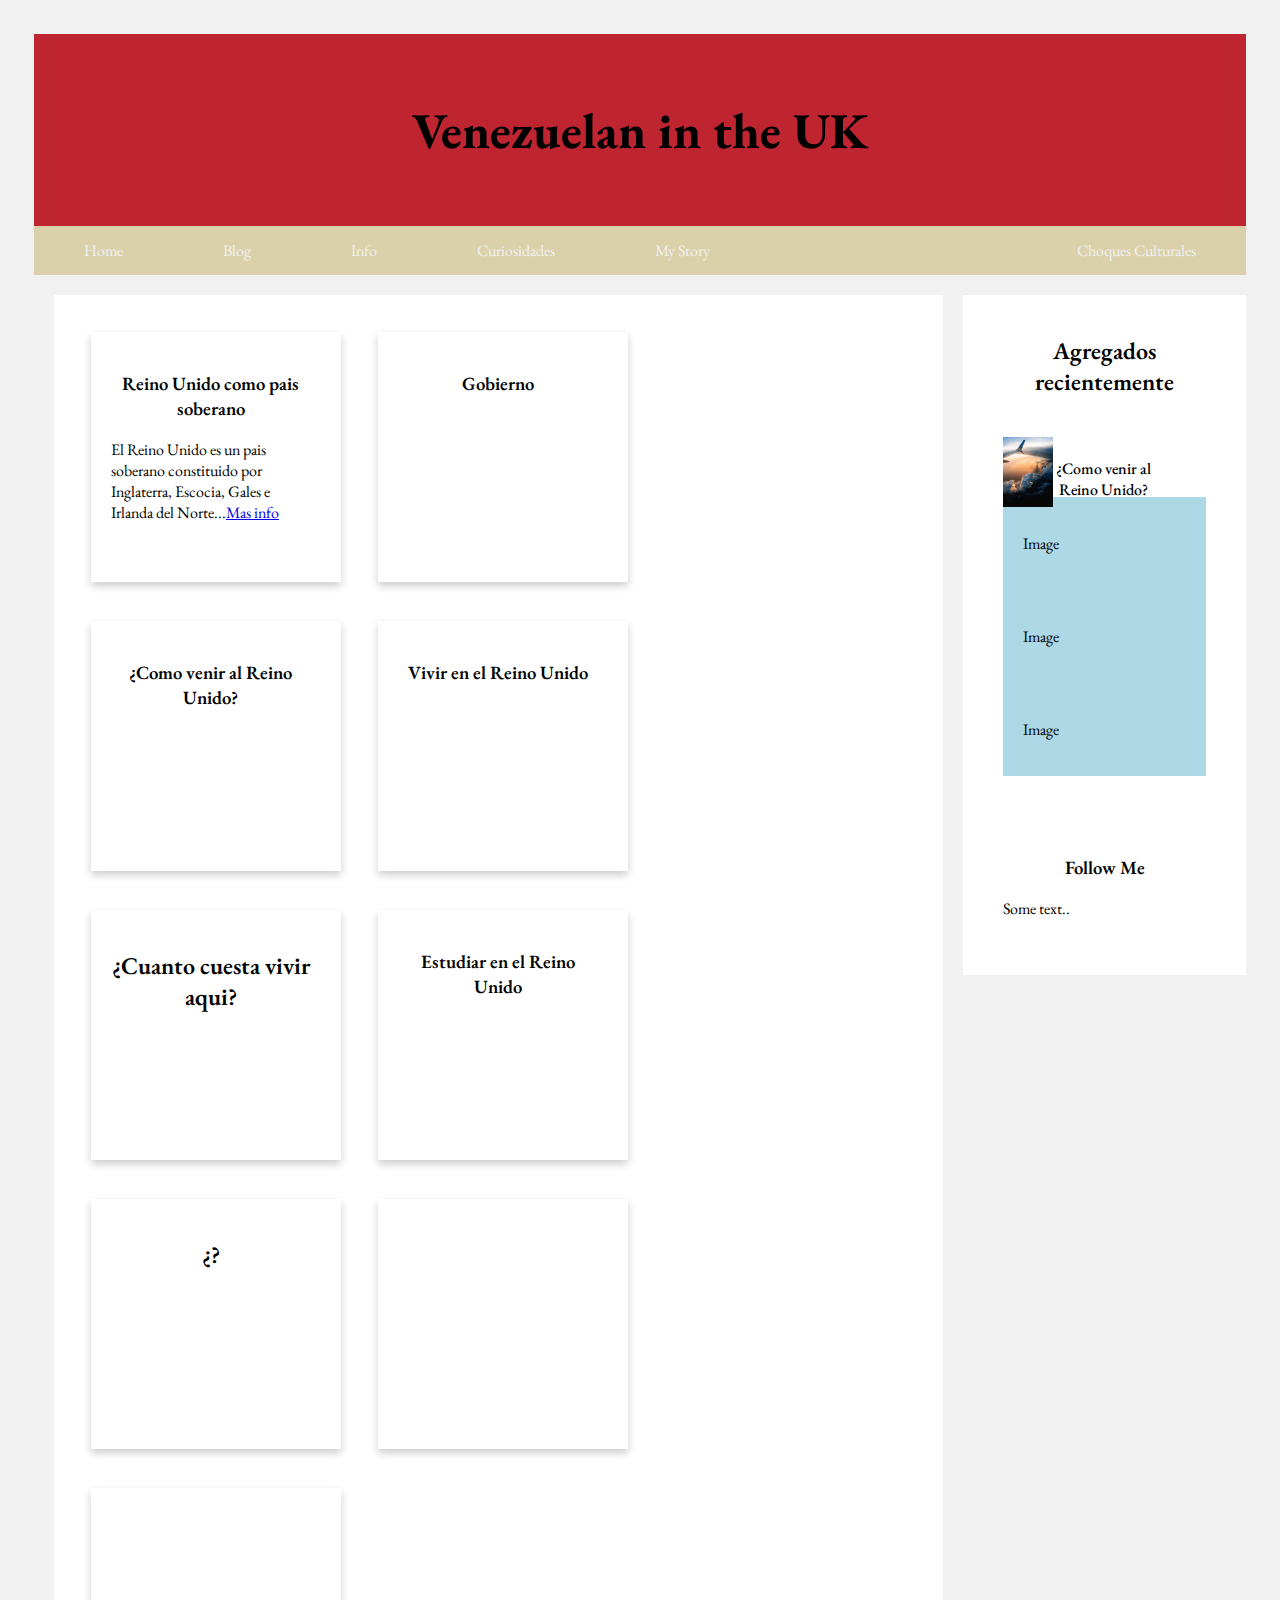
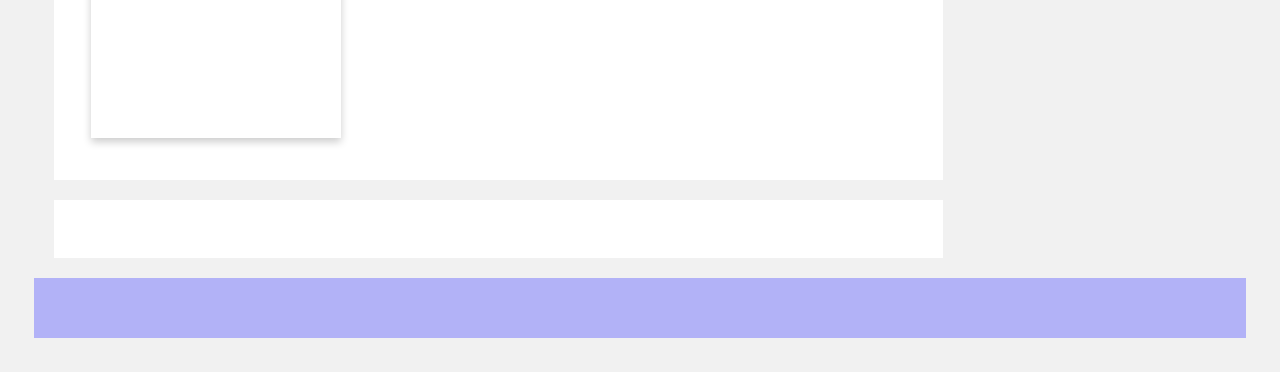
<file: info.html>
<!DOCTYPE html>
<html>
<head>
	<title> Venezuelan in the UK </title>
	<meta name="viewport" content="width=device-width, initial-scale=1">
	<link rel="stylesheet" type="text/css" href="CSS/style.css">
	<link href="https://fonts.googleapis.com/css2?family=EB+Garamond:ital,wght@0,400;0,500;0,600;0,615;0,700;1,400;1,600&display=swap" rel="stylesheet">
</head>
<body>
    <div id="main"> <!--for mobile window to move #main needs to be added at the very top--> 
        <div class="header">
	      <h1>Venezuelan in the UK</h1>
	    </div>

		<div class="topnav"><!--for desktop navigation --> 
		  <a href="index.html">Home</a>
		  <a href="blog.html">Blog</a>
		  <a href="info.html">Info</a>
		  <a href="curiosidades.html">Curiosidades</a>
		  <a href="chc.html" style="float:right">Choques Culturales</a>
		  <a href="story.html" style="float:left;">My Story</a>
		</div><!--ends top nav--> 

		<div id="mobile-menu"><!--for mobile navigation --> 
			<div id="mySidebar" class="sidebar">
					  <a href="javascript:void(0)" class="closebtn" onclick="closeNav()">×</a>
					  <a href="index.html">Home</a>
					  <a href="blog.html">Blog</a>
					  <a href="info.html">Info</a>
					  <a href="curiosidades.html">Curiosidades</a>
					  <a href="chc.html">Choques Culturales</a>
					  <a href="story.html">My Story</a>
			</div>

			
				  <button class="openbtn" onclick="openNav()" style="width: 200px !important; height: 100px;">☰ Menu </button>  
				  
			
        	
        </div><!--mobile menu ends --> 
		
       <div class="row"><!--starts row-->
		  <div class="columnl">
		  	<div class="card">
		      <div class="boxes"> <!--starts first box-->
		      	<div class="text-boxes"> 
		      		<h3>Reino Unido como pais soberano</h3>
		      		<p> El Reino Unido es un pais soberano constituido por Inglaterra, Escocia, Gales e Irlanda del Norte...<a href="Reino Unido.html">Mas info</a></button></p>
		      	</div>
		      	</div>
                    

		      <div class="boxes"> <!--starts second text box-->
		        <div class="text-boxes">
		      	  <h3>Gobierno</h3>
		      	  <p></p>
		        </div>
		      </div>

		      <div class="boxes">
		      	<div class="text-boxes">
		          <h3>¿Como venir al Reino Unido?</h3>
		          <p></p>
		        </div>
		      </div>
		      
		      <div class="boxes"> 
                <div class="text-boxes">
		          <h3>Vivir en el Reino Unido</h3>
		          <p></p>
		        </div>
		      </div>
		      
		      <div class="boxes">
		      	<div class="text-boxes">
		          <h2>¿Cuanto cuesta vivir aqui?</h2>
		          <p></p>
                </div>
		     </div>
              
              <div class="boxes">
              	<div class="text-boxes">
                  <h3>Estudiar en el Reino Unido</h3>
                  <p></p>
                </div>
              </div>
		      
		      <div class="boxes">
		      	<div class="text-boxes">
		          <h2>¿?</h2>
		          <p></p>
                </div>
		      </div>
              
              <div class="boxes">
              	<div class="text-boxes">
                  <h2></h2>
                  <p></p>
                </div>
             </div>
		      
		      <div class="boxes">
		      	<div class="text-boxes">
		          <h2></h2>
		          <p></p>
                </div>
		      </div>
             </div><!--ends card --> 
		    <div class="card">
		      <h3></h3>
		      <p>
		      	
		      </p>
		    </div>
		  </div><!--middle--> 
		
		  
		<div class="rightcolumn">
		    <div class="card">
		      <h2>Agregados recientemente</h2>
		     
		     <div class="card">
		     <div class="popular-images"><img src="img/plane.jpg" width="50" height="70">
             </div>
             <div class="popular-textboxes">
		      		<h4>¿Como venir al Reino Unido?</h4>
		      </div>
		   </div>

		    <div class="card">
		   
		      <div class="fakeimg"><p>Image</p></div>
		      <div class="fakeimg"><p>Image</p></div>
		      <div class="fakeimg"><p>Image</p></div>
		    </div>
		    <div class="card">
		      <h3>Follow Me</h3>
		      <p>Some text..</p>
		    </div>
		    </div> <!--end of card--> 
		  </div><!--ends right column-->
		</div><!--ends row--> 
       
		<div class="footer">
		  <h2></h2>
		</div><!--ends footer --> 
       </div><!-- ends main --> 
<script>
function openNav() {
  document.getElementById("mySidebar").style.width = "250px";
  document.getElementById("main").style.marginLeft = "250px";
}

function closeNav() {
  document.getElementById("mySidebar").style.width = "0";
  document.getElementById("main").style.marginLeft= "0";
}
</script>
	</body>
	</html>
</file>
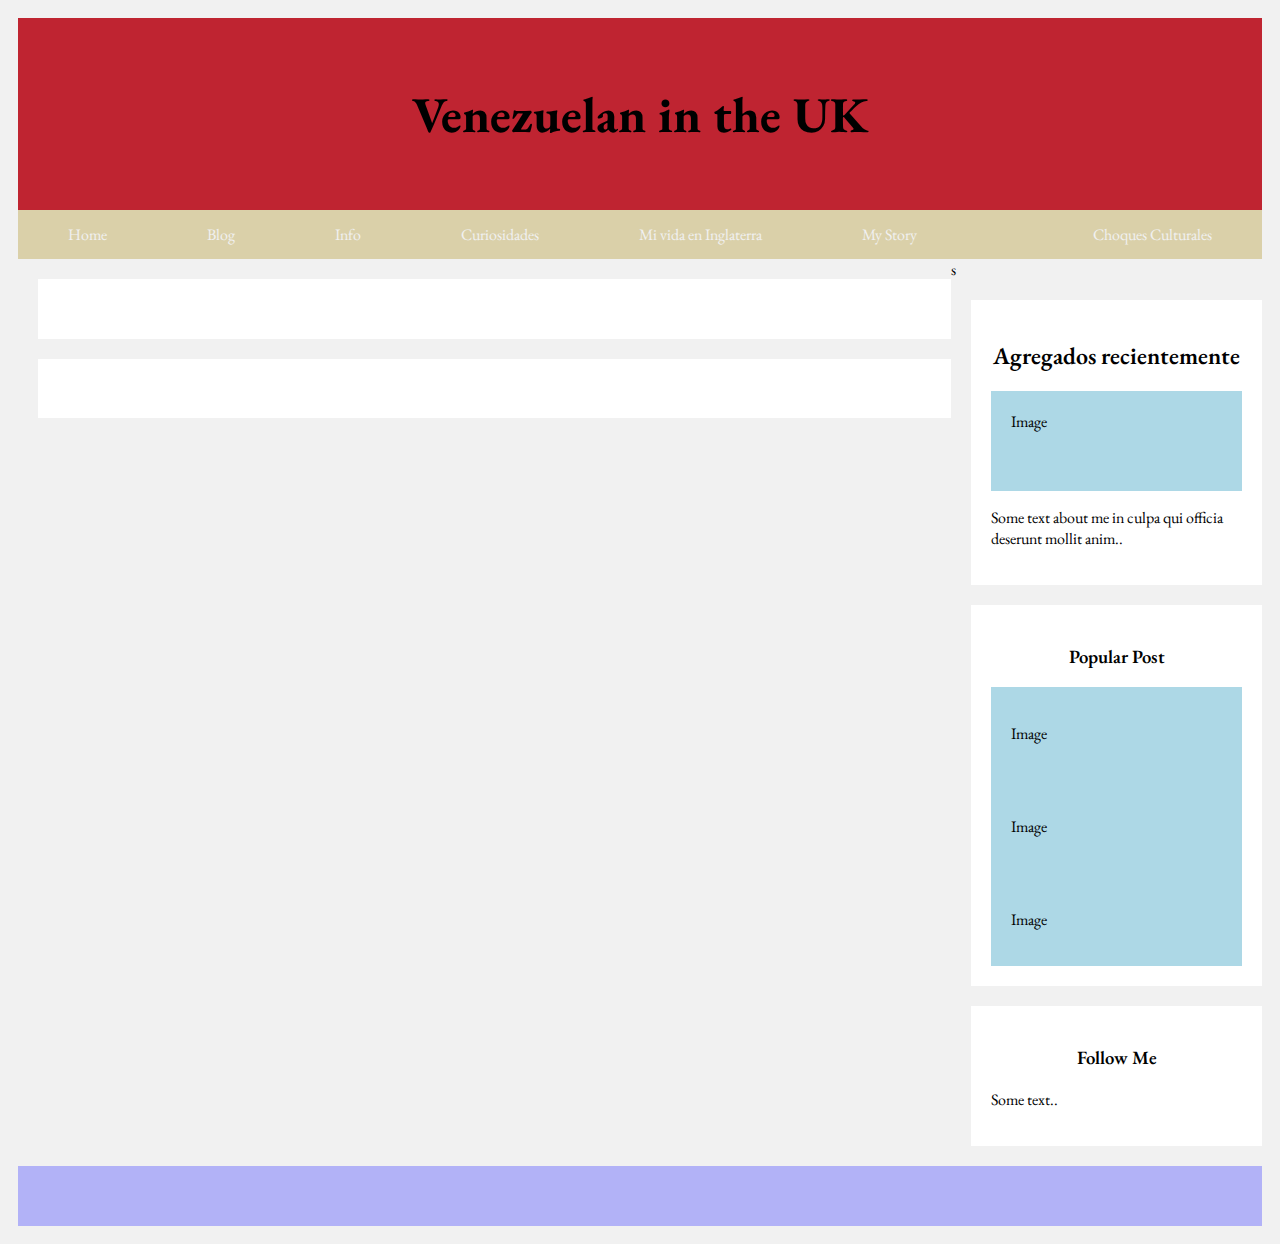
<file: page1.html>
<!DOCTYPE html>
<html>
<head>
	<title> Venezuelan in the UK </title>
	<link rel="stylesheet" type="text/css" href="CSS/style.css">
	<link href="https://fonts.googleapis.com/css2?family=EB+Garamond:ital,wght@0,400;0,500;0,600;0,615;0,700;1,400;1,600&display=swap" rel="stylesheet">
</head>
<body>
<div class="header">
		  <h1>Venezuelan in the UK</h1>
		</div>

		<div class="topnav">
		  <a href="index.html">Home</a>
		  <a href="page1.html">Blog</a>
		  <a href="page2.html">Info</a>
		  <a href="page3.html">Curiosidades</a>
		  <a href="page4.html" style="float:right">Choques Culturales</a>
		  <a href="page5.html"> Mi vida en Inglaterra</a>
		  <a href="page6.html" style="float:left;">My Story</a>
		</div>

       <div class="row"><!--starts row-->s
		  <div class="columnl">
		  	<div class="card">
		      <h2></h2>
		      <div class=""></div>
		      <p> </p>
		    </div>
		    <div class="card">
		      <h3></h3>
		      <p>
		      	
		      </p>
		    </div>
		  </div><!--middle--> 

		<div class="rightcolumn">
		    <div class="card">
		      <h2>Agregados recientemente</h2>
		      <div class="fakeimg" style="height:100px;">Image</div>
		      <p>Some text about me in culpa qui officia deserunt mollit anim..</p>
		    </div>
		    <div class="card">
		      <h3>Popular Post</h3>
		      <div class="fakeimg"><p>Image</p></div>
		      <div class="fakeimg"><p>Image</p></div>
		      <div class="fakeimg"><p>Image</p></div>
		    </div>
		    <div class="card">
		      <h3>Follow Me</h3>
		      <p>Some text..</p>
		    </div>
		  </div><!--ends right column--> 
		</div><!--ends row--> 

		<div class="footer">
		  <h2></h2>
		</div>
	</body>
	</html>
</file>
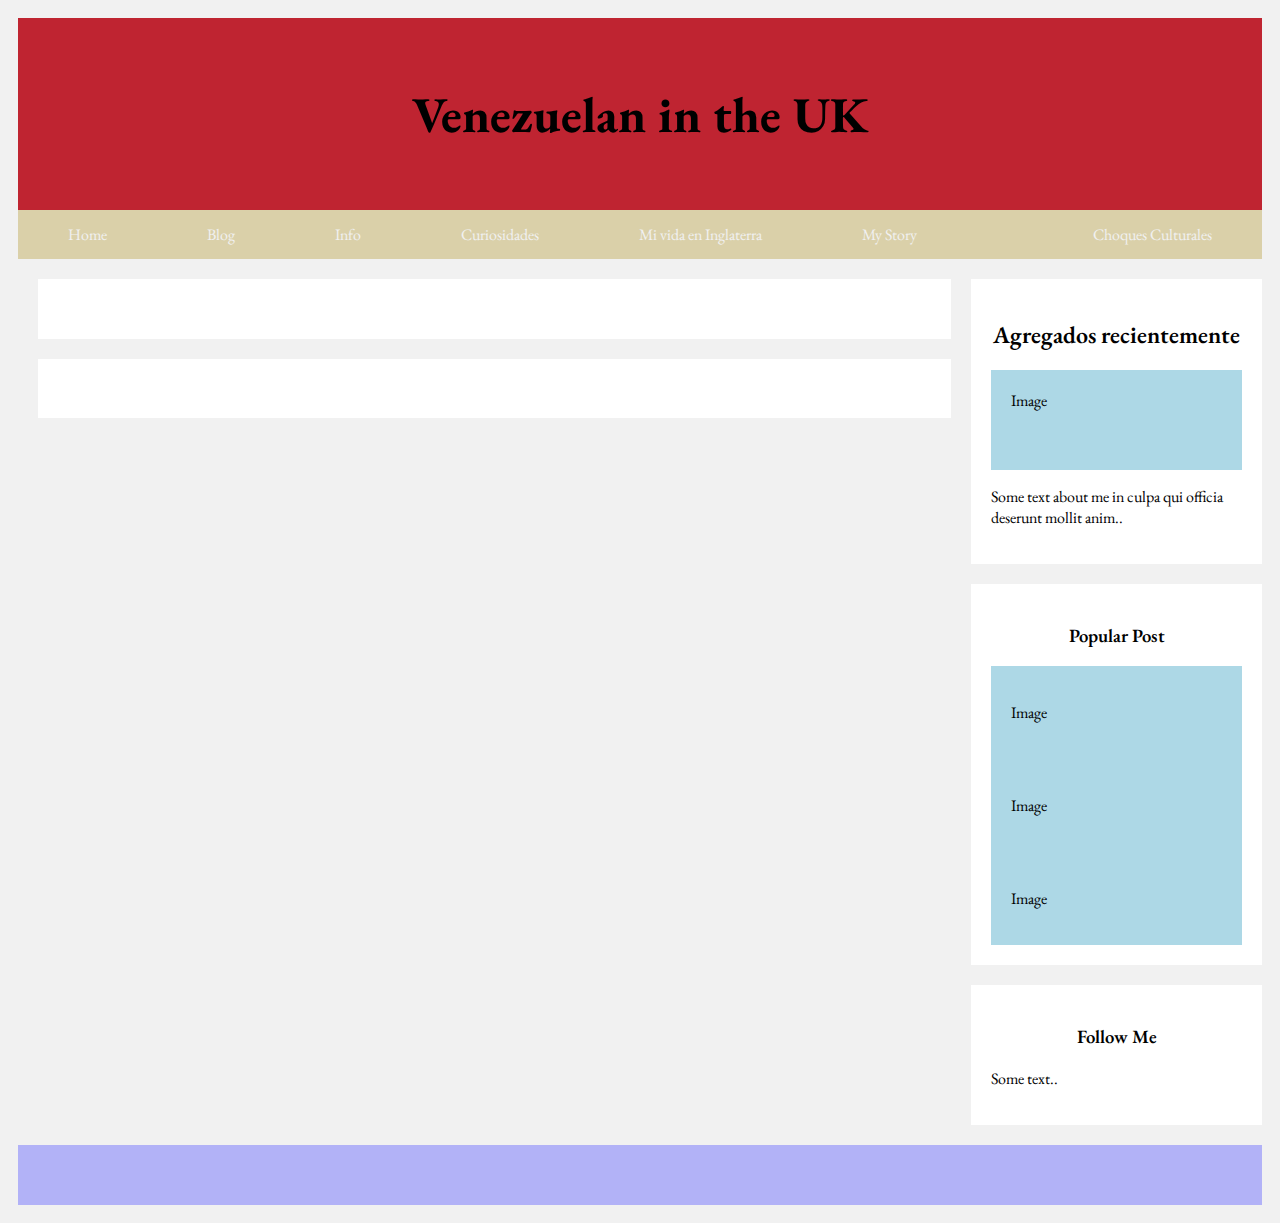
<file: page2.html>
<!DOCTYPE html>
<html>
<head>
	<title> Venezuelan in the UK </title>
	<link rel="stylesheet" type="text/css" href="CSS/style.css">
	<link href="https://fonts.googleapis.com/css2?family=EB+Garamond:ital,wght@0,400;0,500;0,600;0,615;0,700;1,400;1,600&display=swap" rel="stylesheet">
</head>
<body>
<div class="header">
		  <h1>Venezuelan in the UK</h1>
		</div>

		<div class="topnav">
		  <a href="index.html">Home</a>
		  <a href="page1.html">Blog</a>
		  <a href="page2.html">Info</a>
		  <a href="page3.html">Curiosidades</a>
		  <a href="page4.html" style="float:right">Choques Culturales</a>
		  <a href="page5.html"> Mi vida en Inglaterra</a>
		  <a href="page6.html" style="float:left;">My Story</a>
		</div>

       <div class="row"><!--starts row-->
		  <div class="columnl">
		  	<div class="card">
		      <h2></h2>
		      <div class=""></div>
		      <p> </p>
		    </div>
		    <div class="card">
		      <h3></h3>
		      <p>
		      	
		      </p>
		    </div>
		  </div><!--middle--> 

		<div class="rightcolumn">
		    <div class="card">
		      <h2>Agregados recientemente</h2>
		      <div class="fakeimg" style="height:100px;">Image</div>
		      <p>Some text about me in culpa qui officia deserunt mollit anim..</p>
		    </div>
		    <div class="card">
		      <h3>Popular Post</h3>
		      <div class="fakeimg"><p>Image</p></div>
		      <div class="fakeimg"><p>Image</p></div>
		      <div class="fakeimg"><p>Image</p></div>
		    </div>
		    <div class="card">
		      <h3>Follow Me</h3>
		      <p>Some text..</p>
		    </div>
		  </div><!--ends right column--> 
		</div><!--ends row--> 

		<div class="footer">
		  <h2></h2>
		</div>
	</body>
	</html>
</file>
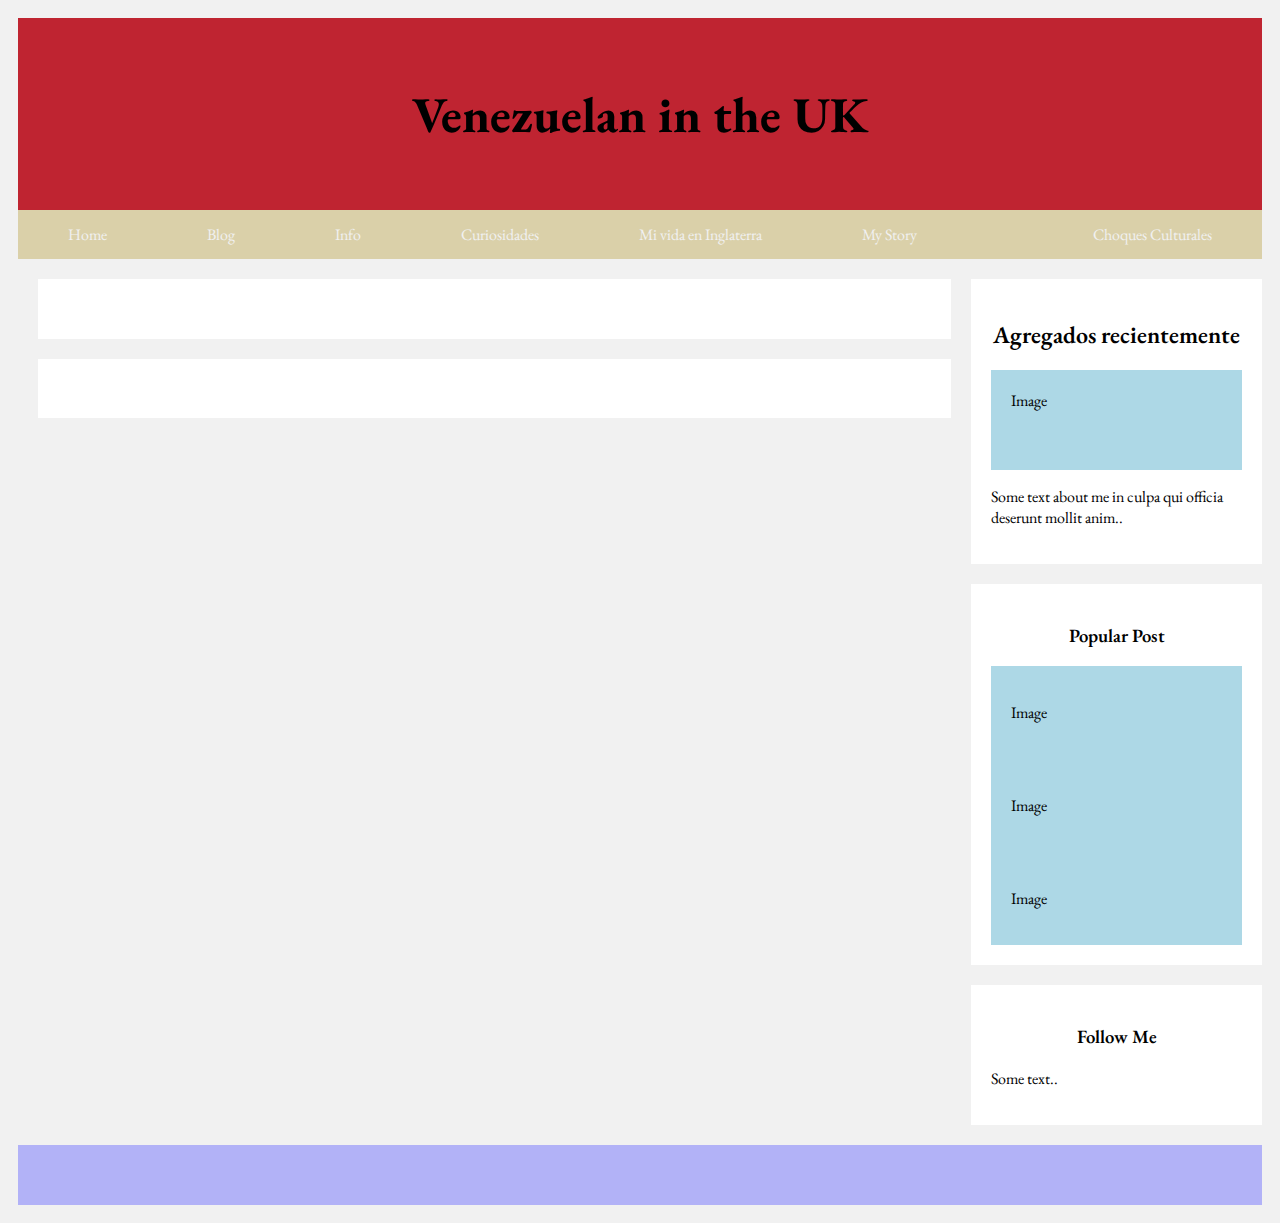
<file: page3.html>
<!DOCTYPE html>
<html>
<head>
	<title> Venezuelan in the UK </title>
	<link rel="stylesheet" type="text/css" href="CSS/style.css">
	<link href="https://fonts.googleapis.com/css2?family=EB+Garamond:ital,wght@0,400;0,500;0,600;0,615;0,700;1,400;1,600&display=swap" rel="stylesheet">
</head>
<body>
<div class="header">
		  <h1>Venezuelan in the UK</h1>
		</div>

		<div class="topnav">
		  <a href="index.html">Home</a>
		  <a href="page1.html">Blog</a>
		  <a href="page2.html">Info</a>
		  <a href="page3.html">Curiosidades</a>
		  <a href="page4.html" style="float:right">Choques Culturales</a>
		  <a href="page5.html"> Mi vida en Inglaterra</a>
		  <a href="page6.html" style="float:left;">My Story</a>
		</div>

      <div class="row"><!--starts row-->
		  <div class="columnl">
		  	<div class="card">
		      <h2></h2>
		      <div class=""></div>
		      <p> </p>
		    </div>
		    <div class="card">
		      <h3></h3>
		      <p>
		      	
		      </p>
		    </div>
		  </div><!--middle--> 

		<div class="rightcolumn">
		    <div class="card">
		      <h2>Agregados recientemente</h2>
		      <div class="fakeimg" style="height:100px;">Image</div>
		      <p>Some text about me in culpa qui officia deserunt mollit anim..</p>
		    </div>
		    <div class="card">
		      <h3>Popular Post</h3>
		      <div class="fakeimg"><p>Image</p></div>
		      <div class="fakeimg"><p>Image</p></div>
		      <div class="fakeimg"><p>Image</p></div>
		    </div>
		    <div class="card">
		      <h3>Follow Me</h3>
		      <p>Some text..</p>
		    </div>
		  </div><!--ends right column--> 
		</div><!--ends row--> 

		<div class="footer">
		  <h2></h2>
		</div>
	</body>
	</html>
</file>
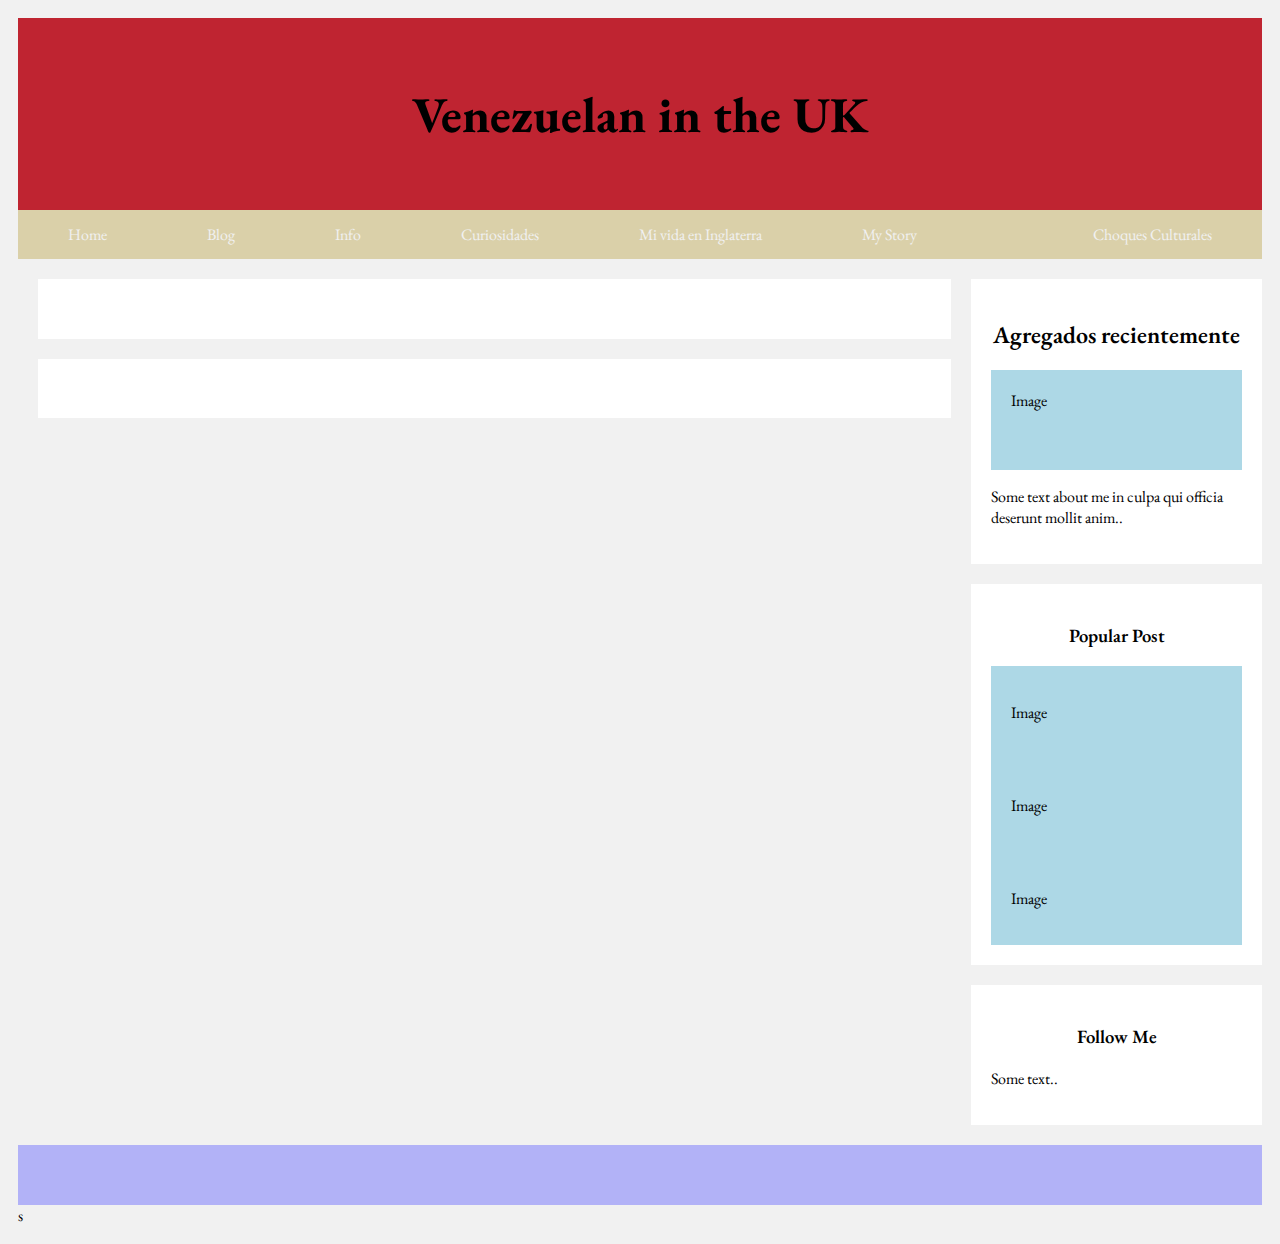
<file: page4.html>
<!DOCTYPE html>
<html>
<head>
	<title> Venezuelan in the UK </title>
	<link rel="stylesheet" type="text/css" href="CSS/style.css">
	<link href="https://fonts.googleapis.com/css2?family=EB+Garamond:ital,wght@0,400;0,500;0,600;0,615;0,700;1,400;1,600&display=swap" rel="stylesheet">
</head>
<body>
<div class="header">
		  <h1>Venezuelan in the UK</h1>
		</div>

		<div class="topnav">
		  <a href="index.html">Home</a>
		  <a href="page1.html">Blog</a>
		  <a href="page2.html">Info</a>
		  <a href="page3.html">Curiosidades</a>
		  <a href="page4.html" style="float:right">Choques Culturales</a>
		  <a href="page5.html"> Mi vida en Inglaterra</a>
		  <a href="page6.html" style="float:left;">My Story</a>
		</div>

       <div class="row"><!--starts row-->
		  <div class="columnl">
		  	<div class="card">
		      <h2></h2>
		      <div class=""></div>
		      <p> </p>
		    </div>
		    <div class="card">
		      <h3></h3>
		      <p>
		      	
		      </p>
		    </div>
		  </div><!--middle--> 

		<div class="rightcolumn">
		    <div class="card">
		      <h2>Agregados recientemente</h2>
		      <div class="fakeimg" style="height:100px;">Image</div>
		      <p>Some text about me in culpa qui officia deserunt mollit anim..</p>
		    </div>
		    <div class="card">
		      <h3>Popular Post</h3>
		      <div class="fakeimg"><p>Image</p></div>
		      <div class="fakeimg"><p>Image</p></div>
		      <div class="fakeimg"><p>Image</p></div>
		    </div>
		    <div class="card">
		      <h3>Follow Me</h3>
		      <p>Some text..</p>
		    </div>
		  </div><!--ends right column--> 
		</div><!--ends row--> 

		<div class="footer">
		  <h2></h2>
		</div>
</body>s	
</html>
</file>
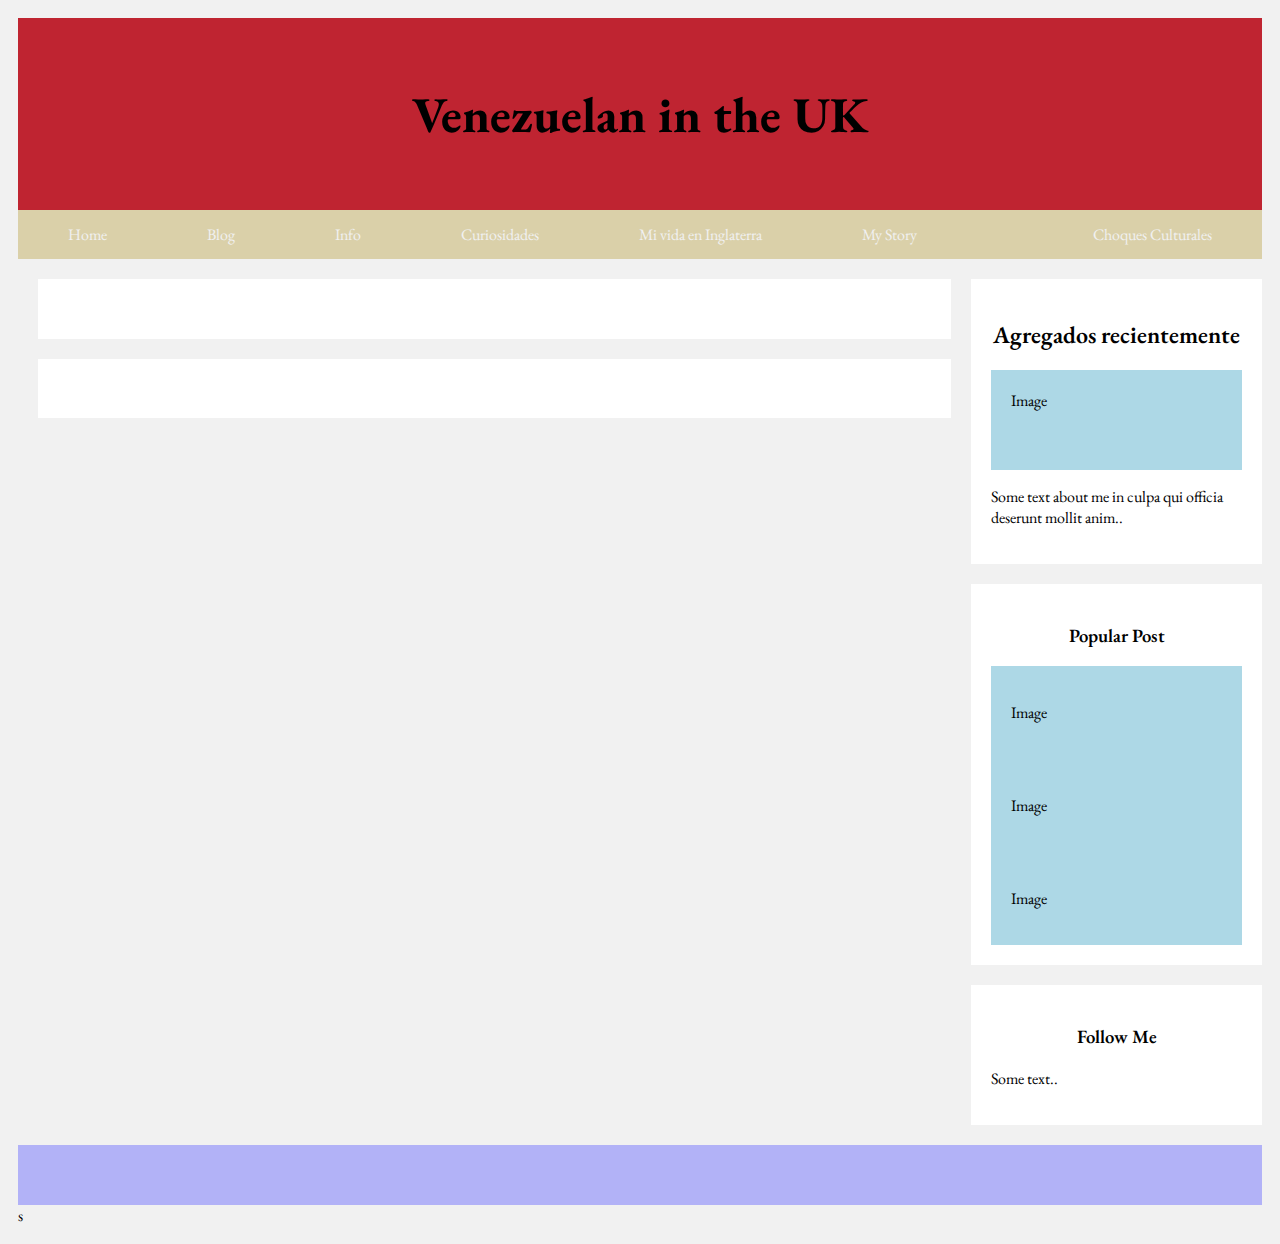
<file: page5.html>
<!DOCTYPE html>
<html>
<head>
	<title> Venezuelan in the UK </title>
	<link rel="stylesheet" type="text/css" href="CSS/style.css">
	<link href="https://fonts.googleapis.com/css2?family=EB+Garamond:ital,wght@0,400;0,500;0,600;0,615;0,700;1,400;1,600&display=swap" rel="stylesheet">

</head> 
<body>

		<div class="header">
		  <h1>Venezuelan in the UK</h1>
		</div>

		<div class="topnav">
		  <a href="index.html">Home</a>
		  <a href="page1.html">Blog</a>
		  <a href="page2.html">Info</a>
		  <a href="page3.html">Curiosidades</a>
          <a href="page4.html" style="float:right;">Choques Culturales</a>
		  <a href="page5.html"> Mi vida en Inglaterra</a>
		  <a href="page6.html" style="float:left;">My Story</a>
		</div>
         
         <div class="row"><!--starts row-->
		  <div class="columnl">
		  	<div class="card">
		      <h2></h2>
		      <div class=""></div>
		      <p> </p>
		    </div>
		    <div class="card">
		      <h3></h3>
		      <p>
		      	
		      </p>
		    </div>
		  </div><!--middle--> 

		<div class="rightcolumn">
		    <div class="card">
		      <h2>Agregados recientemente</h2>
		      <div class="fakeimg" style="height:100px;">Image</div>
		      <p>Some text about me in culpa qui officia deserunt mollit anim..</p>
		    </div>
		    <div class="card">
		      <h3>Popular Post</h3>
		      <div class="fakeimg"><p>Image</p></div>
		      <div class="fakeimg"><p>Image</p></div>
		      <div class="fakeimg"><p>Image</p></div>
		    </div>
		    <div class="card">
		      <h3>Follow Me</h3>
		      <p>Some text..</p>
		    </div>
		  </div><!--ends right column--> 
		</div><!--ends row--> 

		<div class="footer">
		  <h2></h2>
		</div>
	</body>
	</html>s
</file>
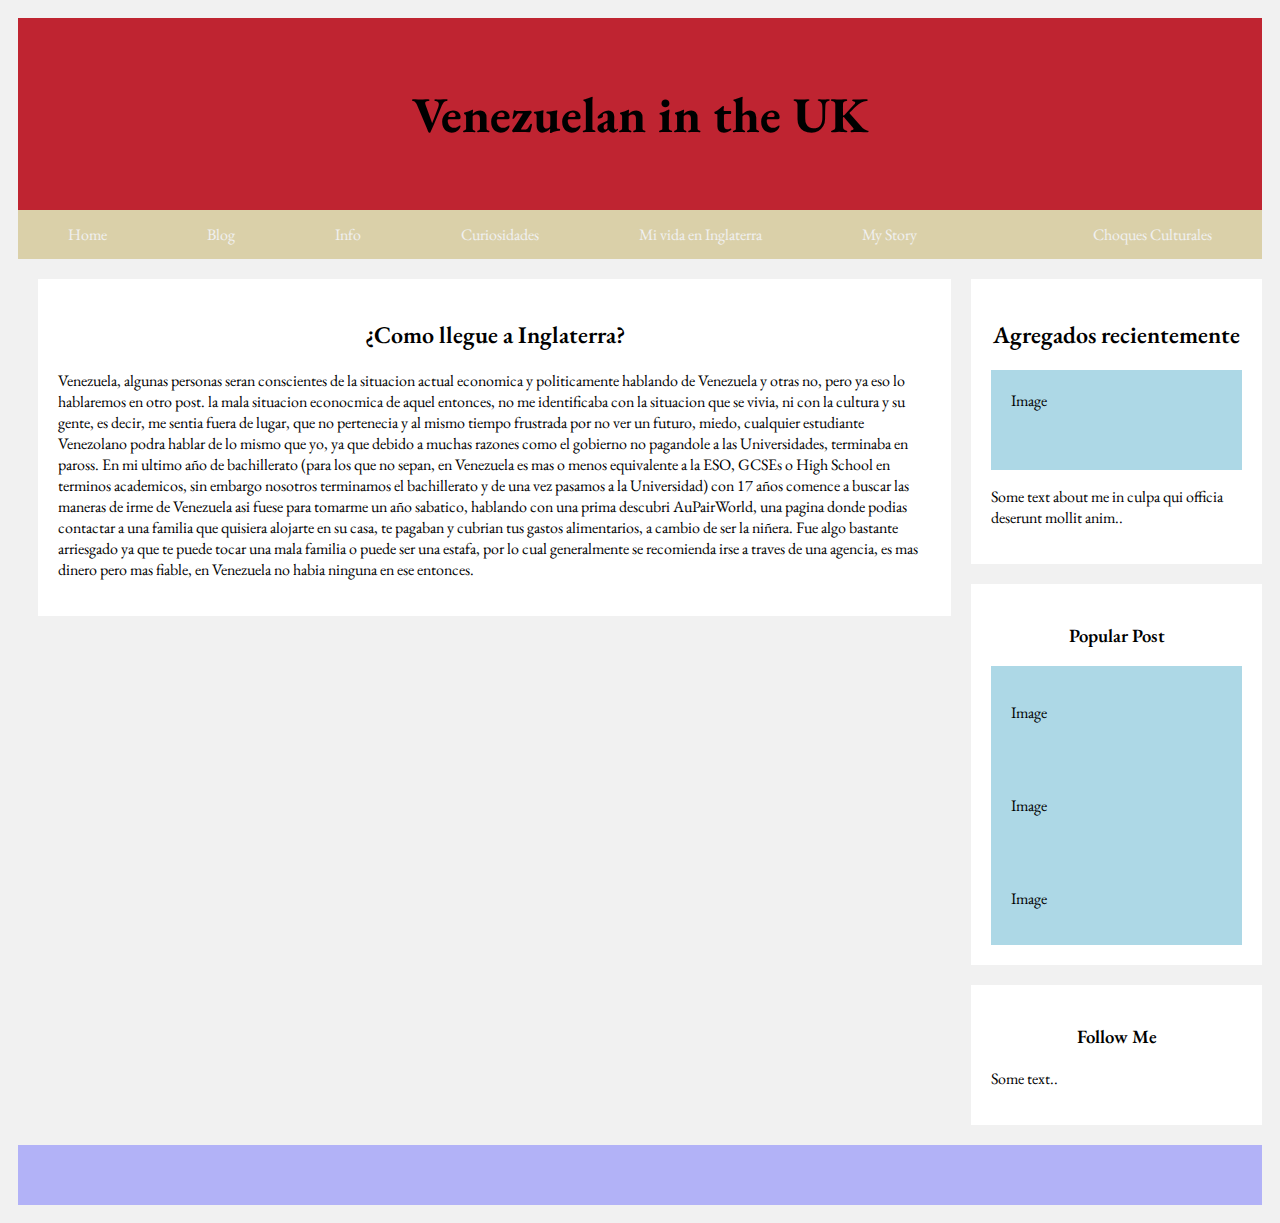
<file: Page6.html>
<!DOCTYPE html>
<html>
<head>
	<title> Venezuelan in the UK </title>
	<link rel="stylesheet" type="text/css" href="CSS/style.css">
	<link href="https://fonts.googleapis.com/css2?family=EB+Garamond:ital,wght@0,400;0,500;0,600;0,615;0,700;1,400;1,600&display=swap" rel="stylesheet">

</head> 
<body>

		<div class="header">
		  <h1>Venezuelan in the UK</h1>
		</div>

		<div class="topnav">
		  <a href="index.html">Home</a>
		  <a href="page1.html">Blog</a>
		  <a href="page2.html">Info</a>
		  <a href="page3.html">Curiosidades</a>
          <a href="page4.html" style="float:right;">Choques Culturales</a>
		  <a href="page5.html"> Mi vida en Inglaterra</a>
		  <a href="page6.html" style="float:left;">My Story</a>
		</div>
         
         <div class="row"><!--starts row-->
		  <div class="columnl">
		  	<div class="card">
		      <h2>¿Como llegue a Inglaterra?</h2>
		      <p>Venezuela, algunas personas seran conscientes de la situacion actual economica y politicamente hablando de Venezuela y otras no, pero ya eso lo hablaremos en otro post. la mala situacion econocmica de aquel entonces, no me identificaba con la situacion que se vivia, ni con la cultura y su gente, es decir, me sentia fuera de lugar, que no pertenecia y al mismo tiempo frustrada por no ver un futuro, miedo, cualquier estudiante Venezolano podra hablar de lo mismo que yo, ya que debido a muchas razones como el gobierno no pagandole a las Universidades, terminaba en paross. En mi ultimo año de bachillerato (para los que no sepan, en Venezuela es mas o menos equivalente a la ESO, GCSEs o High School en terminos academicos, sin embargo nosotros terminamos el bachillerato y de una vez pasamos a la Universidad) con 17 años comence a buscar las maneras de irme de Venezuela asi fuese para tomarme un año sabatico, hablando con una prima descubri AuPairWorld, una pagina donde podias contactar a una familia que quisiera alojarte en su casa, te pagaban y cubrian tus gastos alimentarios, a cambio de ser la niñera. Fue algo bastante arriesgado ya que te puede tocar una mala familia o puede ser una estafa, por lo cual generalmente se recomienda irse a traves de una agencia, es mas dinero pero mas fiable, en Venezuela no habia ninguna en ese entonces. </p>
		     
		   
		  </div><!--middle--> 
          </div>
		<div class="rightcolumn">
		    <div class="card">
		      <h2>Agregados recientemente</h2>
		      <div class="fakeimg" style="height:100px;">Image</div>
		      <p>Some text about me in culpa qui officia deserunt mollit anim..</p>
		    </div>
		    <div class="card">
		      <h3>Popular Post</h3>
		      <div class="fakeimg"><p>Image</p></div>
		      <div class="fakeimg"><p>Image</p></div>
		      <div class="fakeimg"><p>Image</p></div>
		    </div>
		    <div class="card">
		      <h3>Follow Me</h3>
		      <p>Some text..</p>
		    </div>
		  </div><!--ends right column--> 
		</div><!--ends row--> 

		<div class="footer">
		  <h2></h2>
		</div>
	</body>
	</html>
</file>
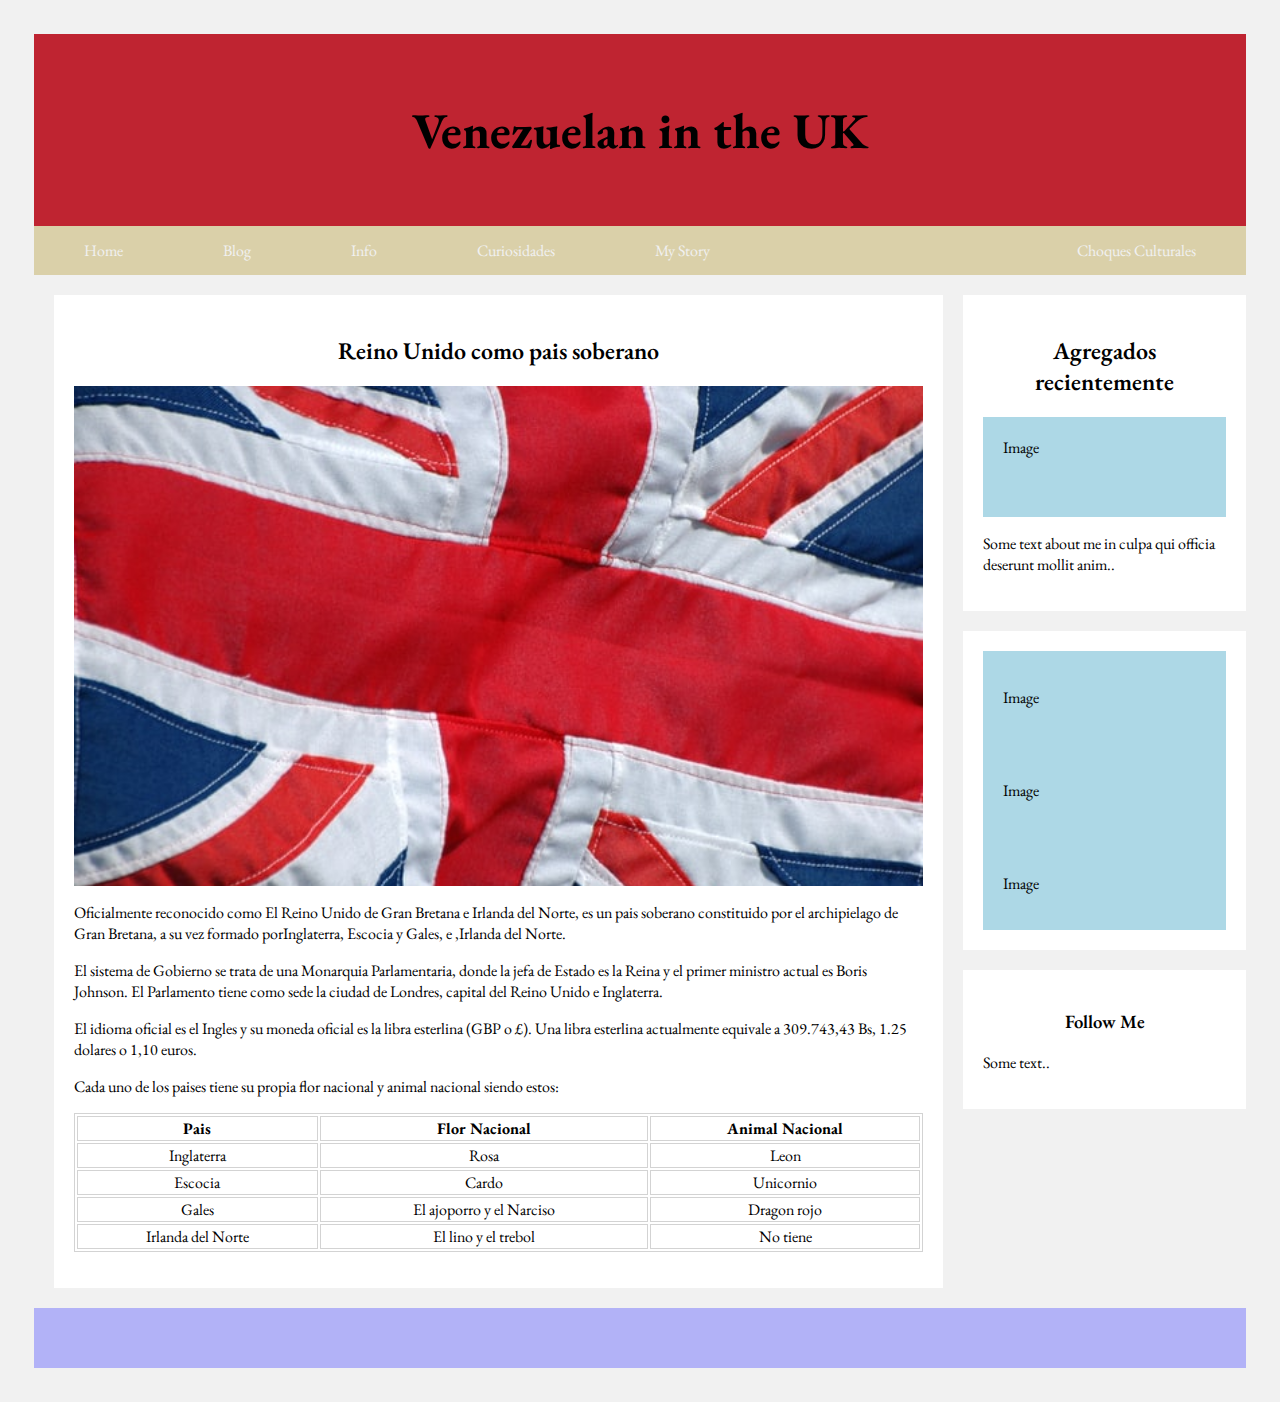
<file: Reino Unido.html>
<!DOCTYPE html>
<html>
<head>
	<title> Venezuelan in the UK </title>
	<meta name="viewport" content="width=device-width, initial-scale=1">
	<link rel="stylesheet" type="text/css" href="CSS/style.css">
	<link href="https://fonts.googleapis.com/css2?family=EB+Garamond:ital,wght@0,400;0,500;0,600;0,615;0,700;1,400;1,600&display=swap" rel="stylesheet">
</head>
<body>
    <div id="main"> <!--for mobile window to move #main needs to be added at the very top--> 
		<div class="header">
		  <h1>Venezuelan in the UK</h1>
		</div>

		<div class="topnav"><!--for desktop navigation --> 
		  <a href="index.html">Home</a>
		  <a href="blog.html">Blog</a>
		  <a href="info.html">Info</a>
		  <a href="curiosidades.html">Curiosidades</a>
		  <a href="chc.html" style="float:right">Choques Culturales</a>
		  <a href="story.html" style="float:left;">My Story</a>
		</div><!--ends top nav--> 

		<div id="mobile-menu"><!--for mobile navigation --> 
			<div id="mySidebar" class="sidebar">
					  <a href="javascript:void(0)" class="closebtn" onclick="closeNav()">×</a>
					  <a href="index.html">Home</a>
					  <a href="blog.html">Blog</a>
					  <a href="info.html">Info</a>
					  <a href="curiosidades.html">Curiosidades</a>
					  <a href="chc.html">Choques Culturales</a>
					  <a href="story.html">My Story</a>
			</div>

			
				  <button class="openbtn" onclick="openNav()" style="width: 200px !important; height: 100px;">☰ Menu </button>  
				  
			
        	
        </div><!--mobile menu ends --> 
         
         <div class="row"><!--starts row-->
		  <div class="columnl">
		  	<div class="card">

		  	  <h2>Reino Unido como pais soberano</h2>
		  	  <div class="UK1image"></div>
              <p> Oficialmente reconocido como El Reino Unido de Gran Bretana e Irlanda del Norte, es un pais soberano constituido por el archipielago de Gran Bretana, a su vez formado porInglaterra, Escocia y Gales, e ,Irlanda del Norte.
              </p>

              <p>El sistema de Gobierno se trata de una Monarquia Parlamentaria, donde la jefa de Estado es la Reina y el primer ministro actual es Boris Johnson. El Parlamento tiene como sede la ciudad de Londres, capital del Reino Unido e Inglaterra.</p>

              <p>El idioma oficial es el Ingles y su moneda oficial es la libra esterlina (GBP o £).
              Una libra esterlina actualmente equivale a 309.743,43 Bs, 1.25 dolares o 1,10 euros. </p>

		      <p> Cada uno de los paises tiene su propia flor nacional y animal nacional siendo estos:</p>
	    <table style="width:100%">      
	     <tr>
           <th>Pais</th>
           <th>Flor Nacional</th> 
           <th>Animal Nacional</th>
         </tr>

         <tr>
           <td>Inglaterra</td>
           <td>Rosa</td> 
           <td>Leon</td>
         </tr>

          <tr>
            <td>Escocia</td>
            <td>Cardo</td>
            <td>Unicornio</td>
          </tr>

           <tr>
             <td>Gales</td>
             <td>El ajoporro y el Narciso</td>
             <td>Dragon rojo</td>
           </tr>

            <tr>
              <td>Irlanda del Norte</td>
              <td>El lino y el trebol</td>
              <td>No tiene</td>
             </tr>
        </table> 

		  </p>

		      

		     <div class="photo"></div>

		      <p>
		     </p>

		  
          </div>    
		  </div><!--middle--> 
          
		<div class="rightcolumn">
		    <div class="card">
		      <h2>Agregados recientemente</h2>
		      <div class="fakeimg" style="height:100px;">Image</div>
		      <p>Some text about me in culpa qui officia deserunt mollit anim..</p>
		    </div>
		    <div class="card">
		      <div class="fakeimg"><p>Image</p></div>
		      <div class="fakeimg"><p>Image</p></div>
		      <div class="fakeimg"><p>Image</p></div>
		    </div>
		    <div class="card">
		      <h3>Follow Me</h3>
		      <p>Some text..</p>
		    </div>
		  </div><!--ends right column--> 
		</div><!--ends row--> 

		<div class="footer">
		  <h2></h2>
		</div><!--ends footer --> 
</div><!-- ends main --> 
<script>
function openNav() {
  document.getElementById("mySidebar").style.width = "250px";
  document.getElementById("main").style.marginLeft = "250px";
}

function closeNav() {
  document.getElementById("mySidebar").style.width = "0";
  document.getElementById("main").style.marginLeft= "0";
}
</script>
	</body>
	</html>
</file>
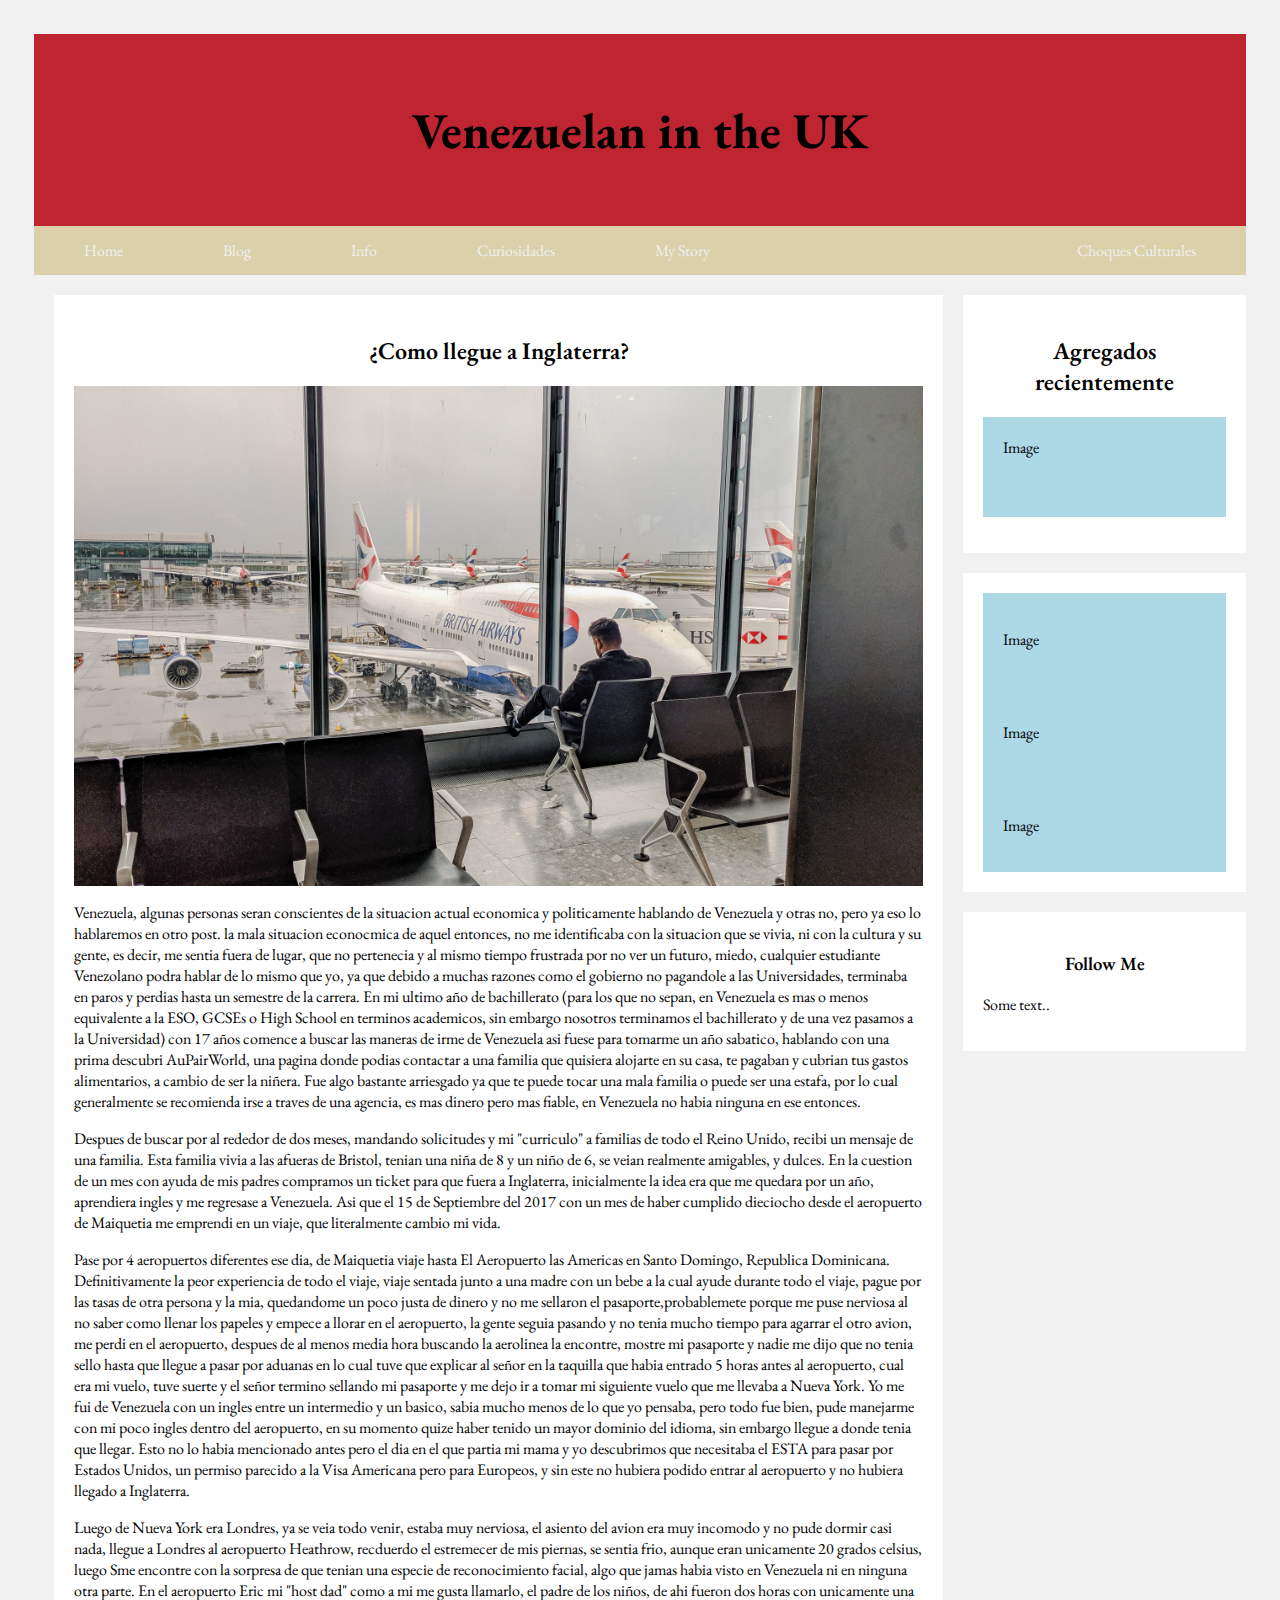
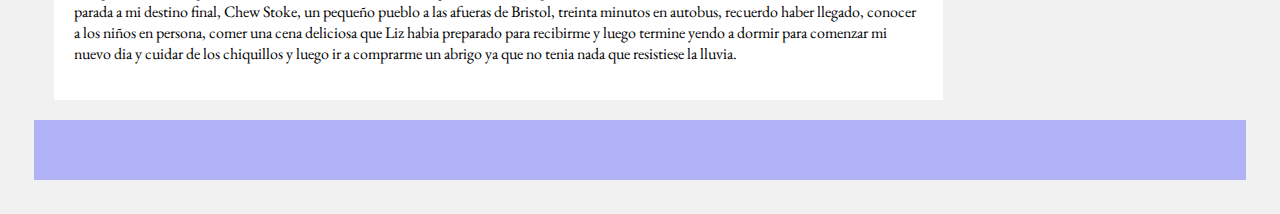
<file: story.html>
<!DOCTYPE html>
<html>
<head>
	<title> Venezuelan in the UK </title>
	<link rel="stylesheet" type="text/css" href="CSS/style.css">
	<link href="https://fonts.googleapis.com/css2?family=EB+Garamond:ital,wght@0,400;0,500;0,600;0,615;0,700;1,400;1,600&display=swap" rel="stylesheet">

</head> 
<body>
    <div id="main"> <!--for mobile window to move #main needs to be added at the very top--> 
		<div class="header">
		  <h1>Venezuelan in the UK</h1>
		</div>

		<div class="topnav"><!--for desktop navigation --> 
		  <a href="index.html">Home</a>
		  <a href="blog.html">Blog</a>
		  <a href="info.html">Info</a>
		  <a href="curiosidades.html">Curiosidades</a>
		  <a href="chc.html" style="float:right">Choques Culturales</a>
		  <a href="story.html" style="float:left;">My Story</a>
		</div><!--ends top nav--> 

		<div id="mobile-menu"><!--for mobile navigation --> 
			<div id="mySidebar" class="sidebar">
					  <a href="javascript:void(0)" class="closebtn" onclick="closeNav()">×</a>
					  <a href="index.html">Home</a>
					  <a href="blog.html">Blog</a>
					  <a href="info.html">Info</a>
					  <a href="curiosidades.html">Curiosidades</a>
					  <a href="chc.html">Choques Culturales</a>
					  <a href="story.html">My Story</a>
			</div>

			
				  <button class="openbtn" onclick="openNav()" style="width: 200px !important; height: 100px;">☰ Menu </button>  
				  
			
        	
        </div><!--mobile menu ends --> 
         
         <div class="row"><!--starts row-->
		  <div class="columnl">
		  	<div class="card">
		      <h2>¿Como llegue a Inglaterra?</h2>
		     <div class="Heathrowimg"></div>
		      <p>Venezuela, algunas personas seran conscientes de la situacion actual economica y politicamente hablando de Venezuela y otras no, pero ya eso lo hablaremos en otro post. la mala situacion econocmica de aquel entonces, no me identificaba con la situacion que se vivia, ni con la cultura y su gente, es decir, me sentia fuera de lugar, que no pertenecia y al mismo tiempo frustrada por no ver un futuro, miedo, cualquier estudiante Venezolano podra hablar de lo mismo que yo, ya que debido a muchas razones como el gobierno no pagandole a las Universidades, terminaba en paros y perdias hasta un semestre de la carrera. En mi ultimo año de bachillerato (para los que no sepan, en Venezuela es mas o menos equivalente a la ESO, GCSEs o High School en terminos academicos, sin embargo nosotros terminamos el bachillerato y de una vez pasamos a la Universidad) con 17 años comence a buscar las maneras de irme de Venezuela asi fuese para tomarme un año sabatico, hablando con una prima descubri AuPairWorld, una pagina donde podias contactar a una familia que quisiera alojarte en su casa, te pagaban y cubrian tus gastos alimentarios, a cambio de ser la niñera. Fue algo bastante arriesgado ya que te puede tocar una mala familia o puede ser una estafa, por lo cual generalmente se recomienda irse a traves de una agencia, es mas dinero pero mas fiable, en Venezuela no habia ninguna en ese entonces. </p>

		      <p> Despues de buscar por al rededor de dos meses, mandando solicitudes y mi "curriculo" a familias de todo el Reino Unido, recibi un mensaje de una familia. Esta familia vivia a las afueras de Bristol, tenian una niña de 8 y un niño de 6, se veian realmente amigables, y dulces. En la cuestion de un mes con ayuda de mis padres compramos un ticket para que fuera a Inglaterra, inicialmente la idea era que me quedara por un año, aprendiera ingles y me regresase a Venezuela. Asi que el 15 de Septiembre del 2017 con un mes de haber cumplido dieciocho desde el aeropuerto de Maiquetia me emprendi en un viaje, que literalmente cambio mi vida.
		      </p>

		      <p>Pase por 4 aeropuertos diferentes ese dia, de Maiquetia viaje hasta El Aeropuerto las Americas en Santo Domingo, Republica Dominicana. Definitivamente la peor experiencia de todo el viaje, viaje sentada junto a una madre con un bebe a la cual ayude durante todo el viaje, pague por las tasas de otra persona y la mia, quedandome un poco justa de dinero y no me sellaron el pasaporte,probablemete porque me puse nerviosa al no saber como llenar los papeles y empece a llorar en el aeropuerto, la gente seguia pasando y no tenia mucho tiempo para agarrar el otro avion, me perdi en el aeropuerto, despues de al menos media hora buscando la aerolinea la encontre, mostre mi pasaporte y nadie me dijo que no tenia sello hasta que llegue a pasar por aduanas en lo cual tuve que explicar al señor en la taquilla que habia entrado 5 horas antes al aeropuerto, cual era mi vuelo, tuve suerte y el señor termino sellando mi pasaporte y me dejo ir a tomar mi siguiente vuelo que me llevaba a Nueva York. Yo me fui de Venezuela con un ingles entre un intermedio y un basico, sabia mucho menos de lo que yo pensaba, pero todo fue bien, pude manejarme con mi poco ingles dentro del aeropuerto, en su momento quize haber tenido un mayor dominio del idioma, sin embargo llegue a donde tenia que llegar. Esto no lo habia mencionado antes pero el dia en el que partia mi mama y yo descubrimos que necesitaba el ESTA para pasar por Estados Unidos, un permiso parecido a la Visa Americana pero para Europeos, y sin este no hubiera podido entrar al aeropuerto y no hubiera llegado a Inglaterra. </p>
		     
		      <p> Luego de Nueva York era Londres, ya se veia todo venir, estaba muy nerviosa, el asiento del avion era muy incomodo y no pude dormir casi nada, llegue a Londres al aeropuerto Heathrow, recduerdo el estremecer de mis piernas, se sentia frio, aunque eran unicamente 20 grados celsius, luego Sme encontre con la sorpresa de que tenian una especie de reconocimiento facial, algo que jamas habia visto en Venezuela ni en ninguna otra parte. En el aeropuerto Eric mi "host dad" como a mi me gusta llamarlo, el padre de los niños, de ahi fueron dos horas con unicamente una parada a mi destino final, Chew Stoke, un pequeño pueblo a las afueras de Bristol, treinta minutos en autobus, recuerdo haber llegado, conocer a los niños en persona, comer una cena deliciosa que Liz habia preparado para recibirme y luego termine yendo a dormir para comenzar mi nuevo dia y cuidar de los chiquillos y luego ir a comprarme un abrigo ya que no tenia nada que resistiese la lluvia. </p>
		  
          </div>    
		  </div><!--middle--> 
          
		<div class="rightcolumn">
		    <div class="card">
		      <h2>Agregados recientemente</h2>
		      <div class="fakeimg" style="height:100px;">Image</div>
		      <p></p>
		    </div>
		    <div class="card">
		      <div class="fakeimg"><p>Image</p></div>
		      <div class="fakeimg"><p>Image</p></div>
		      <div class="fakeimg"><p>Image</p></div>
		    </div>
		    <div class="card">
		      <h3>Follow Me</h3>
		      <p>Some text..</p>
		    </div>
		   </div><!--ends right column-->
		  </div><!--ends row-->
		 

		<div class="footer">
		  <h2></h2>
		</div><!--ends footer --> 
       </div> <!-- ends main --> 
<script>
function openNav() {
  document.getElementById("mySidebar").style.width = "250px";
  document.getElementById("main").style.marginLeft = "250px";
}

function closeNav() {
  document.getElementById("mySidebar").style.width = "0";
  document.getElementById("main").style.marginLeft= "0";
}
</script>
	</body>
	</html>
</file>
<file: CSS/style.css>
* {
  box-sizing: border-box;
}

body {
  font-family: EB Garamond;
  padding: 10px;
  background: #f1f1f1;
}

h1{ text-align: center;
    font-weight: 700; 
}

h2{ text-align: center;
    font-weight: 615; 
}

h3 {text-align: center;
    font-weight: 600;
    }

h4 {text-align: center;
    font-weight: 500;
    }

h5{text-align: center;
   font-weight: 400;
   }
/* Header/Blog Title */
.header {
  padding: 30px;
  text-align: center;
  background: #BF2431;
}

.header h1 {
  font-size: 50px;
}

/* Style the top navigation bar */
.topnav {
  overflow: hidden;
  background-color: #DAD0A9;
}

/* Style the topnav links */
.topnav a {
  float: left;
  display: block;
  color:#f1f1f1 ;
  text-align: center;
  padding: 14px 16px;
  text-decoration: none;
  padding-left: 50px;
  padding-right: 50px;
}

/* Change color on hover */
.topnav a:hover {
  background-color:#DAD0A9;
  color: black;
}

/* Create two unequal columns that floats next to each other */
/* Left column */
.leftcolumn {   
  float: left;
  width: 25%;
}

/* Right column */
.rightcolumn {
  float: left;
  width: 25%;
  background-color: #f1f1f1;
  padding-left: 20px;
}
.middlecolumn {
  float: left;
  width: 50%;
  background-color: #f1f1f1;
  padding-left: 20px;

}

.columnl {
  float: left;
  width: 75%;
  background-color: #f1f1f1;
  padding-left: 20px;

}


/* Fake image */
.fakeimg {
  background-color: lightblue;
  width: 100%;
  padding: 20px;
}

/* Add a card effect for articles */
.card {
  background-color: white;
  padding: 20px;
  margin-top: 20px;

}
.image-card {
  height: 500px;
  width: 100%;
  padding: 20px;
  background-image: url("../img/uk.jpg"); 
  background-repeat: no-repeat;
  background-size: cover;
  background-position: center;
}
.tb {height: 200px;
  width: 100%;
  padding: 20px;
  background-image: url("../img/LB.jpg"); 
  background-repeat: no-repeat;
  background-size: cover;
  background-position: center;}

.money {
  height: 200px;
  width: 100%;
  padding: 20px;
  background-image: url("../img/money.jpg"); 
  background-repeat: no-repeat;
  background-size: cover;
  background-position: center;
  
}
.Heathrowimg{   
  height: 500px;
  width: 100%;
  padding: 20px;
  background-image: url("../img/Heathrow.jpg"); 
  background-repeat: no-repeat;
  background-size: cover;
  background-position: center;

 }

.Edinburgh {   
  height: 400px;
  width: 100%;
  padding: 20px;
  background-image: url("../img/edinburgh.jpg"); 
  background-repeat: no-repeat;
  background-size: cover;
  background-position: center;

 }

 .UK1image {height: 500px;
  width: 100%;
  padding: 20px;
  background-image: url("../img/Uk1.jpg"); 
  background-repeat: no-repeat;
  background-size: cover;
  background-position: center;

 }


/* Clear floats after the columns */
.row:after {
  content: "";
  display: table;
  clear: both;
}
.boxes {
  content: "";
  width: 250px;
  height: 250px;
  padding: 20px;
  background-color: white;
  margin: 2%;
  display: inline-block;
  box-shadow: 0 4px 8px 0 rgba(0,0,0,0.2);
  transition: 0.3s;

}
.boxes:before {
    position: absolute;
    z-index: 2;

}
.text-boxes {
  width: 200px;
  height: 200px;
  position: absolute;
  display: block;

}
.popular-images { 
  display: inline;
  float: left;
  

 

}
.popular-textboxes { 
  display: inline;
  float: left;
  width: 100px;
  height: 50px;


}

button { 
    width: 70px;
    height: 20px;
	  background-color: lightblue;
    text-align: center;
    text-decoration: none;
    position: relative;
    border: none;
 }
 button:hover {
   background-color: #3268a8;

 }
 button> a {
  color: black;
  text-decoration: none;

 }
 button:hover > a{
  color: white;
 }

table, th, td {
  border: 1px solid lightgrey;
  text-align: center;
}
/* Footer */
.footer {
  padding: 20px;
  text-align: center;
  background: #B2B2F7;
  margin-top: 20px;
}
/* stylings for mobile menu */ 
#mobile-menu {
  display: none;
}
.sidebar {
  height: 100%;
  width: 0;
  position: fixed;
  z-index: 1;
  top: 0;
  left: 0;
  background-color: #DAD0A9;;
  overflow-x: hidden;
  transition: 0.5s;
  padding-top: 60px;
}

.sidebar a {
  padding: 8px 8px 8px 32px;
  text-decoration: none;
  font-size: 25px;
  color: #818181;
  display: block;
  transition: 0.3s;
 
}

.sidebar a:hover {
  color: #f1f1f1;
  

}

.sidebar .closebtn {
  position: absolute;
  top: 0;
  right: 25px;
  font-size: 36px;
  margin-left: 50px;
  
}

.openbtn {
  font-size: 20px;
  cursor: pointer;
  background-color: #111;
  color: white;
  padding: 10px 15px;
  border: none;
}
.openbtn {
  background-color: #DAD0A9;
}
.openbtn:hover {
  background-color: #DAD0A9;
}

#main {
  transition: margin-left .5s;
  padding: 16px;
}

/* Responsive layout - when the screen is less than 800px wide, make the two columns stack on top of each other instead of next to each other */
@media screen and (max-width: 800px) {
  .leftcolumn, .rightcolumn, .middlecolumn {   
    width: 100%;
    padding: 0;
  }
  .topnav{
    display: none;
    background-color: #DAD0A9;

  }
  #mobile-menu {
    display: block;
    background-color:#DAD0A9;
  }
}
/* On smaller screens, where height is less than 450px, change the style of the sidenav (less padding and a smaller font size) */
@media screen and (max-height: 450px) {
  .sidebar {padding-top: 15px;}
  .sidebar a {font-size: 18px;}
}

/* Responsive layout - when the screen is less than 400px wide, make the navigation links stack on top of each other instead of next to each other */
@media screen and (max-width: 400px) {
  .topnav a { 
    float: none;
    width: 100%;

  }
}
</file>
